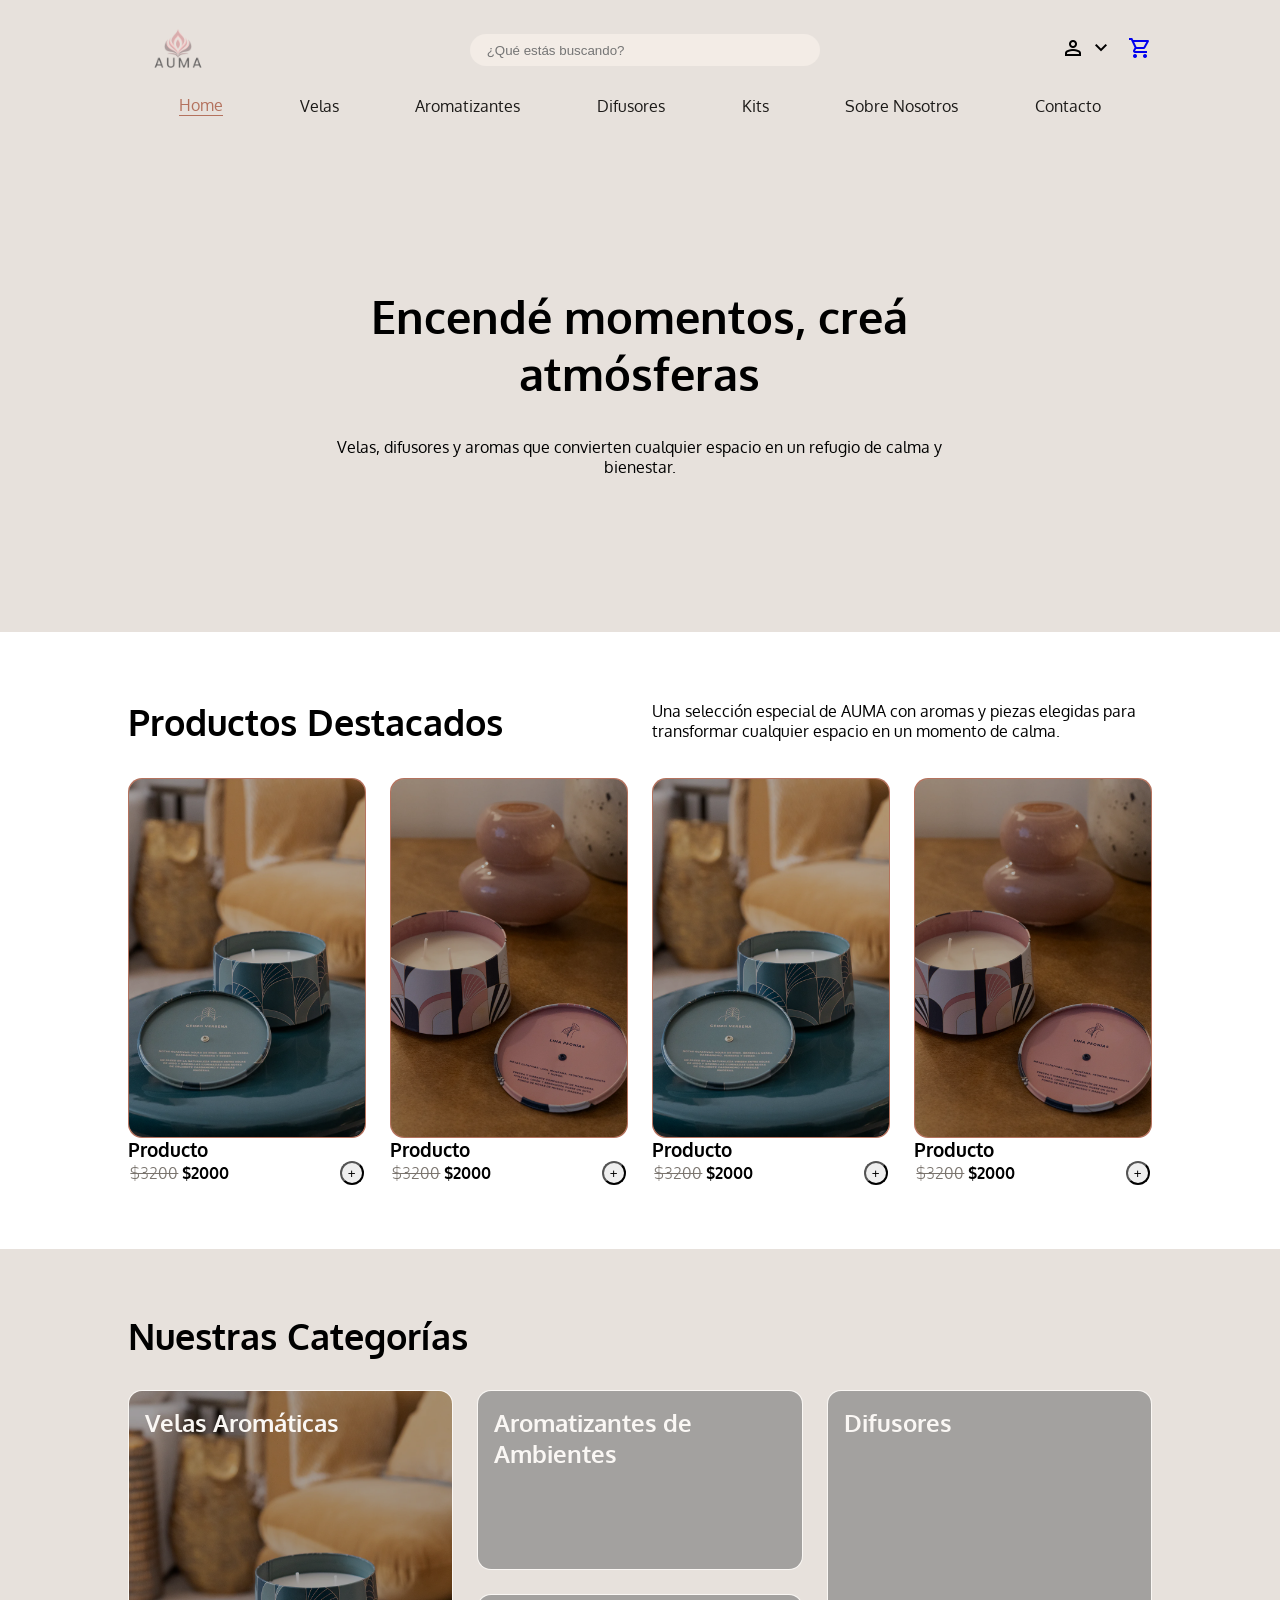
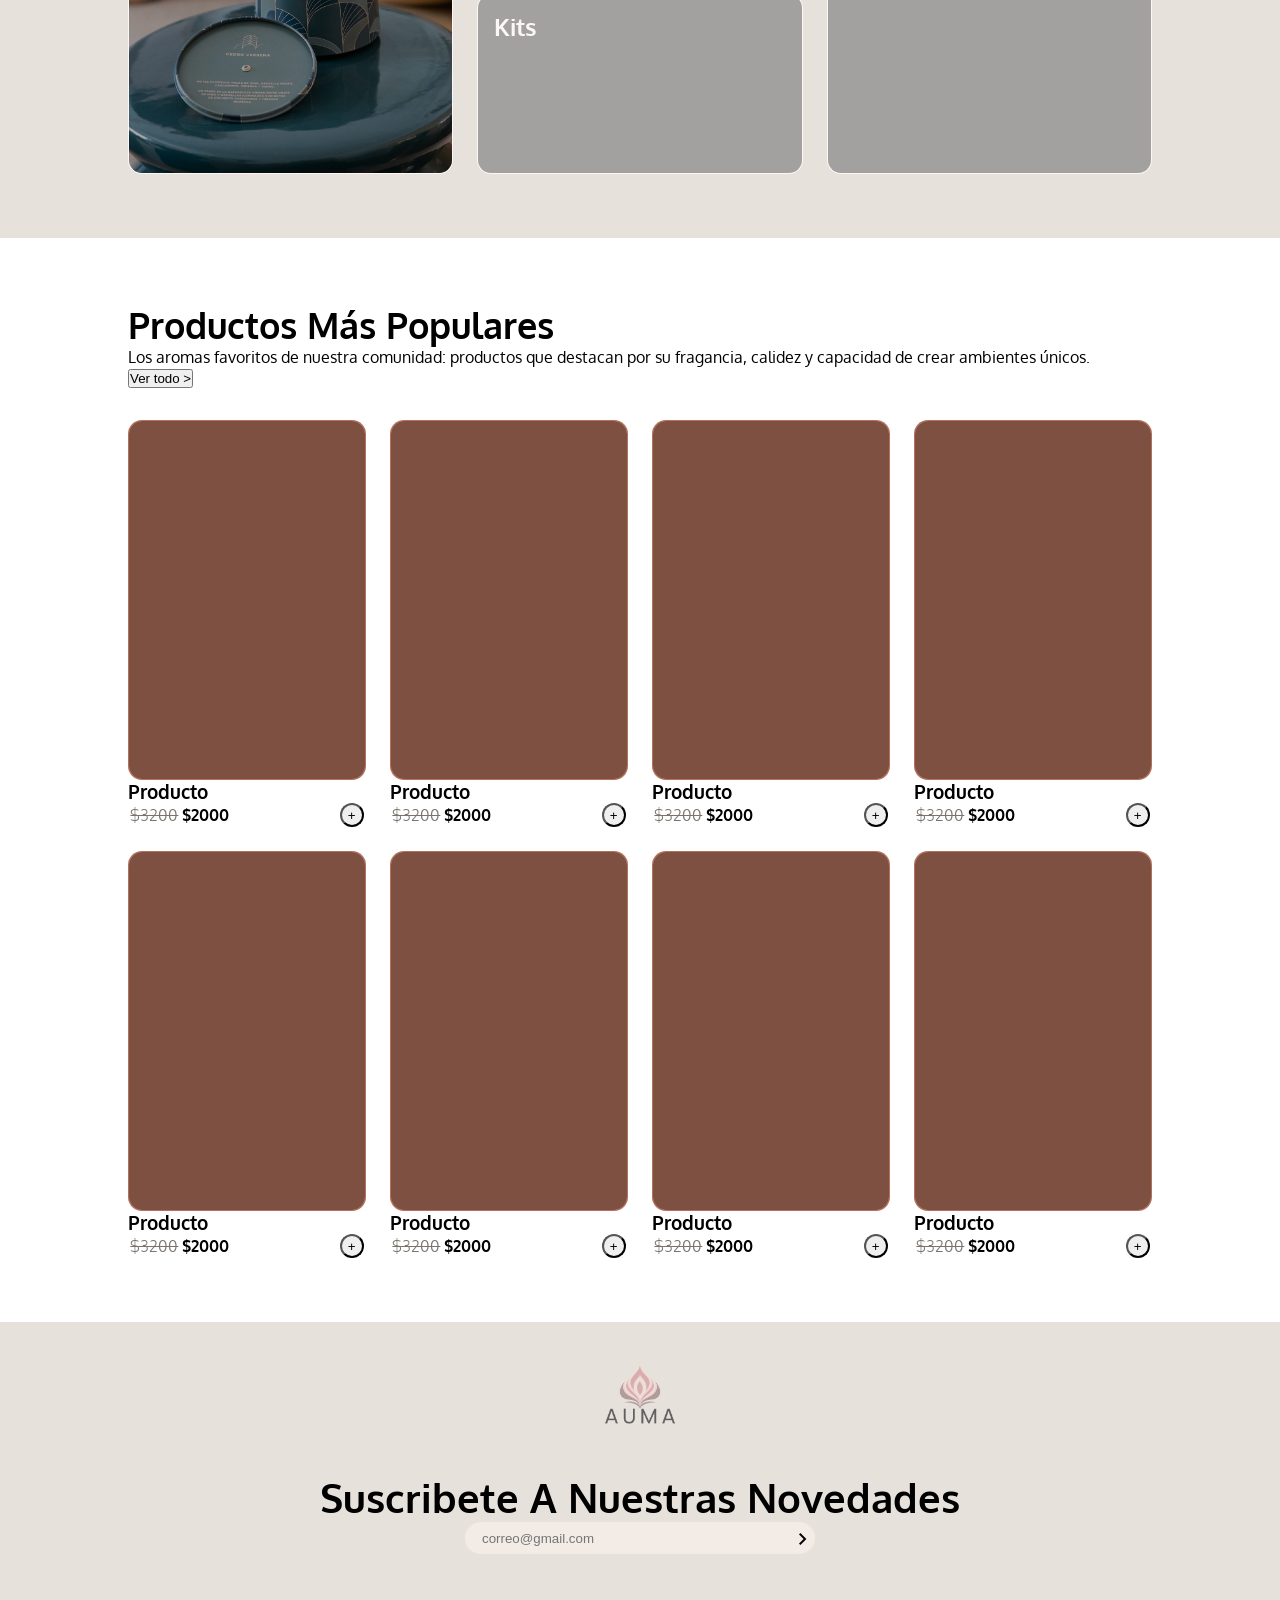
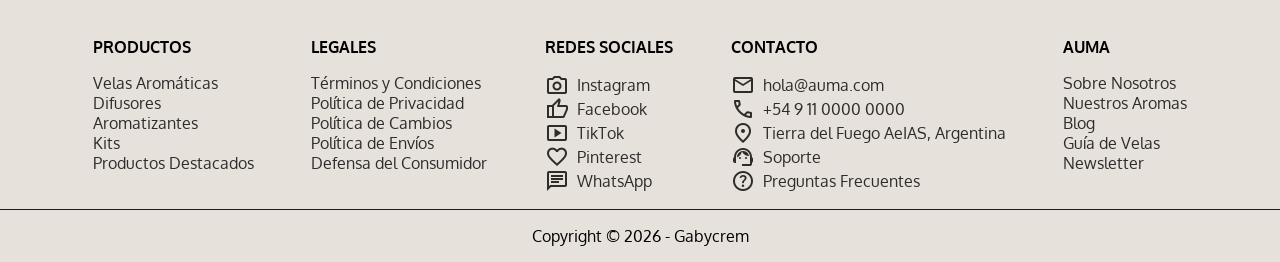
<file: index.html>
<!DOCTYPE html>
<html lang="en">

<head>
    <meta charset="UTF-8">
    <meta name="viewport" content="width=device-width, initial-scale=1.0">
    <link rel="shortcut icon" href="./design/favicon.ico" type="image/x-icon">
    <link rel="icon" href="./design/favicon.ico" type="image/x-icon">
    <link rel="stylesheet" href="./styles/style.css">
    <link rel="stylesheet"
        href="https://fonts.googleapis.com/css2?family=Material+Symbols+Outlined:opsz,wght,FILL,GRAD@20..48,100..700,0..1,-50..200" />
    <link rel="preconnect" href="https://fonts.googleapis.com">
    <link rel="preconnect" href="https://fonts.gstatic.com" crossorigin>
    <link href="https://fonts.googleapis.com/css2?family=Oxygen:wght@300;400;700&display=swap" rel="stylesheet">
    <title>AUMA - Aromas</title>
</head>

<body>
    <header class="header">
        <div class="header-sup">
            <img class="header-logo" src="./design/logoCuadr_SinFondop.png" alt="Logo">
            <input type="text" class="input-search" placeholder="¿Qué estás buscando?">
            <div class="header-icons">
                <div class="account-menu">
                    <button class="icon-button">
                        <span class="material-symbols-outlined">
                            person
                        </span>
                        <span class="material-symbols-outlined arrow">
                            expand_more
                        </span>
                    </button>

                    <div class="dropdown-menu">
                        <a href="./views/login.html">Iniciar sesión</a>
                        <a href="./views/register.html">Crear cuenta</a>
                    </div>
                </div>

                <a href="./views/productCart.html" class="icon-link">
                    <span class="material-symbols-outlined">
                        shopping_cart
                    </span>
                </a>
            </div>
        </div>
        <div class="header-inf">
            <nav class="header-nav  nav">
                <a class="active" href="#">Home</a>
                <a href="./views/products/productsVelas.html">Velas</a>
                <a href="./views/products/productsAromat.html">Aromatizantes</a>
                <a href="./views/products/productsDifusores.html">Difusores</a>
                <a href="./views/products/productsKits.html">Kits</a>
                <a href="./views/aboutUs.html">Sobre Nosotros</a>
                <a href="./views/contact.html">Contacto</a>
            </nav>
        </div>
    </header>
    <main>
        <section class="section hero">
            <div class="hero-content">
                <h1 class="title">Encendé momentos, creá atmósferas</h1>
                <p>
                    Velas, difusores y aromas que convierten cualquier espacio en un refugio de calma y bienestar.
                </p>
            </div>
        </section>
        <section class="section destac">
            <div class="destac-header">
                <h2>Productos Destacados</h2>
                <p>Una selección especial de AUMA con aromas y piezas elegidas para transformar cualquier espacio en un
                    momento de calma. </p>
            </div>

            <div class="destac-grid">
                <article class="card product-card">
                    <div class="product-img">
                        <img src="./assets/img/A93CV_AMBIENTADA.webp" alt="foto de vela">
                    </div>
                    <h3>Producto</h3>
                    <div class="producto-info">
                        <p class="price">
                            <span class="old-price">$3200</span>
                            <span class="new-price">$2000</span>
                        </p>
                        <button class="add-cart">+</button>
                    </div>
                </article>
                <article class="card product-card">
                    <div class="product-img">
                        <img src="./assets/img/A93LP_AMBIENTADA.webp" alt="foto de vela">
                    </div>
                    <h3>Producto</h3>
                    <div class="producto-info">
                        <p class="price">
                            <span class="old-price">$3200</span>
                            <span class="new-price">$2000</span>
                        </p>
                        <button class="add-cart">+</button>
                    </div>
                </article>
                <article class="card product-card">
                    <div class="product-img">
                        <img src="./assets/img/A93CV_AMBIENTADA.webp" alt="foto de vela">
                    </div>
                    <h3>Producto</h3>
                    <div class="producto-info">
                        <p class="price">
                            <span class="old-price">$3200</span>
                            <span class="new-price">$2000</span>
                        </p>
                        <button class="add-cart">+</button>
                    </div>
                </article>

                <article class="card product-card">
                    <div class="product-img">
                        <img src="./assets/img/A93LP_AMBIENTADA.webp" alt="foto de vela">
                    </div>
                    <h3>Producto</h3>
                    <div class="producto-info">
                        <p class="price">
                            <span class="old-price">$3200</span>
                            <span class="new-price">$2000</span>
                        </p>
                        <button class="add-cart">+</button>
                    </div>
                </article>
            </div>
        </section>
        <section class="section categoria">
            <h2>Nuestras Categorías</h2>
            <div class="categoria-grid">
                <article class="card categoria-card vela">
                    <span>Velas Aromáticas</span>
                    <img src="./assets/img/A93CV_AMBIENTADA.webp" alt="foto de vela">
                </article>
                <article class="card categoria-card aromat">
                    <span>Aromatizantes de Ambientes</span>
                </article>
                <article class="card categoria-card kits">
                    <span>Kits</span>
                </article>
                <article class="card categoria-card difusor">
                    <span>Difusores</span>
                </article>
            </div>
        </section>
        <section class="section populares">
            <div class="populares-header">
                <div>
                    <h2>Productos Más Populares</h2>
                    <p>
                        Los aromas favoritos de nuestra comunidad: productos que destacan por su fragancia, calidez y
                        capacidad de crear ambientes únicos.
                    </p>
                </div>
                <button class="btn-ver-todo">
                    Ver todo >
                </button>
            </div>
            <div class="populares-grid">
                <article class="card product-card">
                    <div class="product-img">

                    </div>
                    <h3>Producto</h3>
                    <div class="producto-info">
                        <p class="price">
                            <span class="old-price">$3200</span>
                            <span class="new-price">$2000</span>
                        </p>
                        <button class="add-cart">+</button>
                    </div>
                </article>
                <article class="card product-card">
                    <div class="product-img">

                    </div>
                    <h3>Producto</h3>
                    <div class="producto-info">
                        <p class="price">
                            <span class="old-price">$3200</span>
                            <span class="new-price">$2000</span>
                        </p>
                        <button class="add-cart">+</button>
                    </div>
                </article>
                <article class="card product-card">
                    <div class="product-img">

                    </div>
                    <h3>Producto</h3>
                    <div class="producto-info">
                        <p class="price">
                            <span class="old-price">$3200</span>
                            <span class="new-price">$2000</span>
                        </p>
                        <button class="add-cart">+</button>
                    </div>
                </article>
                <article class="card product-card">
                    <div class="product-img">

                    </div>
                    <h3>Producto</h3>
                    <div class="producto-info">
                        <p class="price">
                            <span class="old-price">$3200</span>
                            <span class="new-price">$2000</span>
                        </p>
                        <button class="add-cart">+</button>
                    </div>
                </article>

                <article class="card product-card">
                    <div class="product-img">

                    </div>
                    <h3>Producto</h3>
                    <div class="producto-info">
                        <p class="price">
                            <span class="old-price">$3200</span>
                            <span class="new-price">$2000</span>
                        </p>
                        <button class="add-cart">+</button>
                    </div>
                </article>
                <article class="card product-card">
                    <div class="product-img">

                    </div>
                    <h3>Producto</h3>
                    <div class="producto-info">
                        <p class="price">
                            <span class="old-price">$3200</span>
                            <span class="new-price">$2000</span>
                        </p>
                        <button class="add-cart">+</button>
                    </div>
                </article>
                <article class="card product-card">
                    <div class="product-img">

                    </div>
                    <h3>Producto</h3>
                    <div class="producto-info">
                        <p class="price">
                            <span class="old-price">$3200</span>
                            <span class="new-price">$2000</span>
                        </p>
                        <button class="add-cart">+</button>
                    </div>
                </article>
                <article class="card product-card">
                    <div class="product-img">

                    </div>
                    <h3>Producto</h3>
                    <div class="producto-info">
                        <p class="price">
                            <span class="old-price">$3200</span>
                            <span class="new-price">$2000</span>
                        </p>
                        <button class="add-cart">+</button>
                    </div>
                </article>
            </div>
        </section>

    </main>

    <footer class="footer">
        <img class="footer-logo" src="./design/logoCuadr_SinFondop.png" alt="Logo">
        <h2>Suscribete A Nuestras Novedades</h2>
        <div class="suscripcion-container">
            <input type="text" class="input-suscripcion" placeholder="correo@gmail.com">
            <button class="btn-enviar">
                <span class="material-symbols-outlined">chevron_right</span>
            </button>
        </div>
        <div class="footer-sup">
            <nav class="col">
                <h3>PRODUCTOS</h3>
                <a href="#">Velas Aromáticas</a>
                <a href="#">Difusores</a>
                <a href="#">Aromatizantes</a>
                <a href="#">Kits</a>
                <a href="#">Productos Destacados</a>
            </nav>
            <nav class="col">
                <h3>LEGALES</h3>
                <a href="#">Términos y Condiciones</a>
                <a href="#">Política de Privacidad</a>
                <a href="#">Política de Cambios</a>
                <a href="#">Política de Envíos</a>
                <a href="#">Defensa del Consumidor</a>
            </nav>
            <nav class="col">
                <h3>REDES SOCIALES</h3>
                <a href="#"><span class="material-symbols-outlined">photo_camera</span>Instagram</a>
                <a href="#"><span class="material-symbols-outlined">thumb_up</span>Facebook</a>
                <a href="#"><span class="material-symbols-outlined">smart_display</span>TikTok</a>
                <a href="#"><span class="material-symbols-outlined">favorite</span>Pinterest</a>
                <a href="#"><span class="material-symbols-outlined">chat</span>WhatsApp</a>
            </nav>
            <nav class="col">
                <h3>CONTACTO</h3>
                <a href="mailto:hola@auma.com"><span class="material-symbols-outlined">mail</span>hola@auma.com</a>
                <a href="#"><span class="material-symbols-outlined">call</span>
                    +54 9 11 0000 0000</a>
                <a href="#"><span class="material-symbols-outlined">location_on</span>
                    Tierra del Fuego AeIAS, Argentina</a>
                <a href="#"><span class="material-symbols-outlined">support_agent</span>Soporte</a>
                <a href="#"><span class="material-symbols-outlined">help</span>
                    Preguntas Frecuentes</a>
            </nav>

            <nav class="col">
                <h3>AUMA</h3>
                <a href="#">Sobre Nosotros</a>
                <a href="#">Nuestros Aromas</a>
                <a href="#">Blog</a>
                <a href="#">Guía de Velas</a>
                <a href="#">Newsletter</a>
            </nav>
        </div>
        <p>Copyright © 2026 - Gabycrem</p>
    </footer>
</body>

</html>
</file>
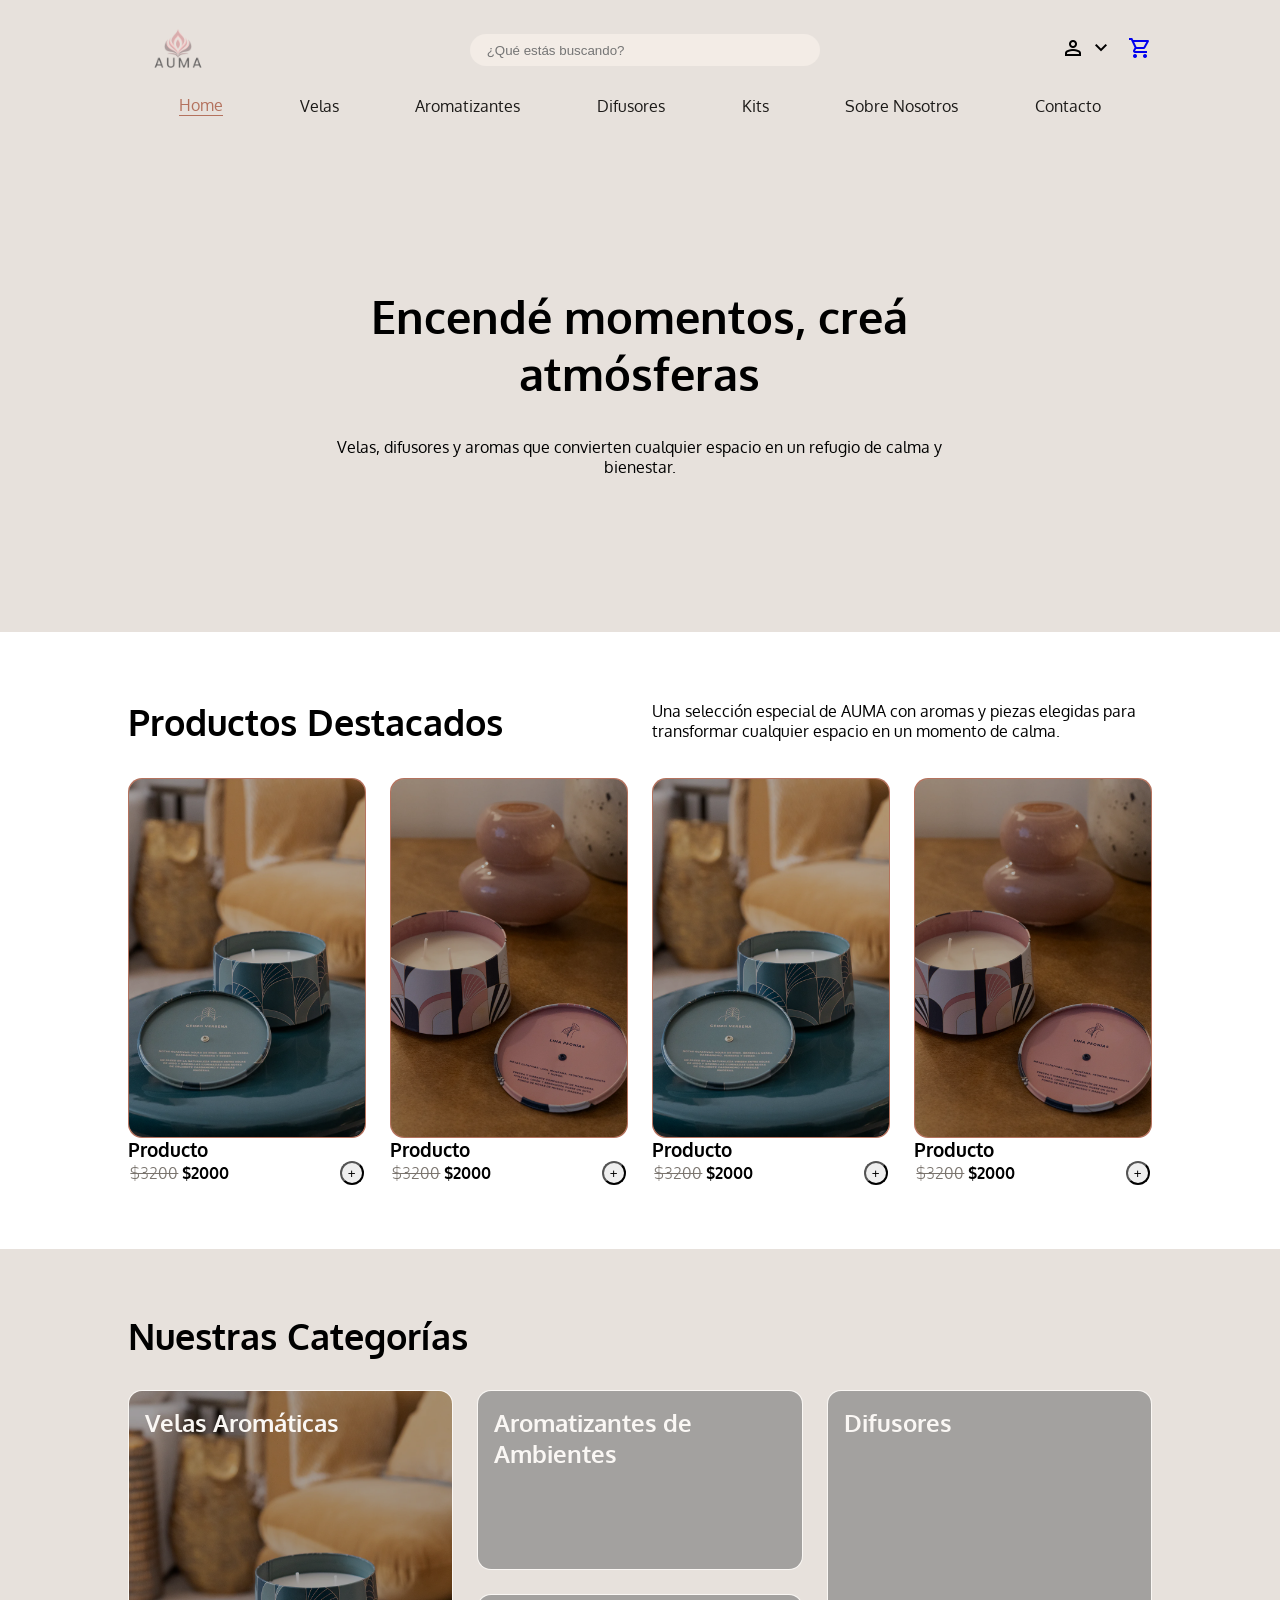
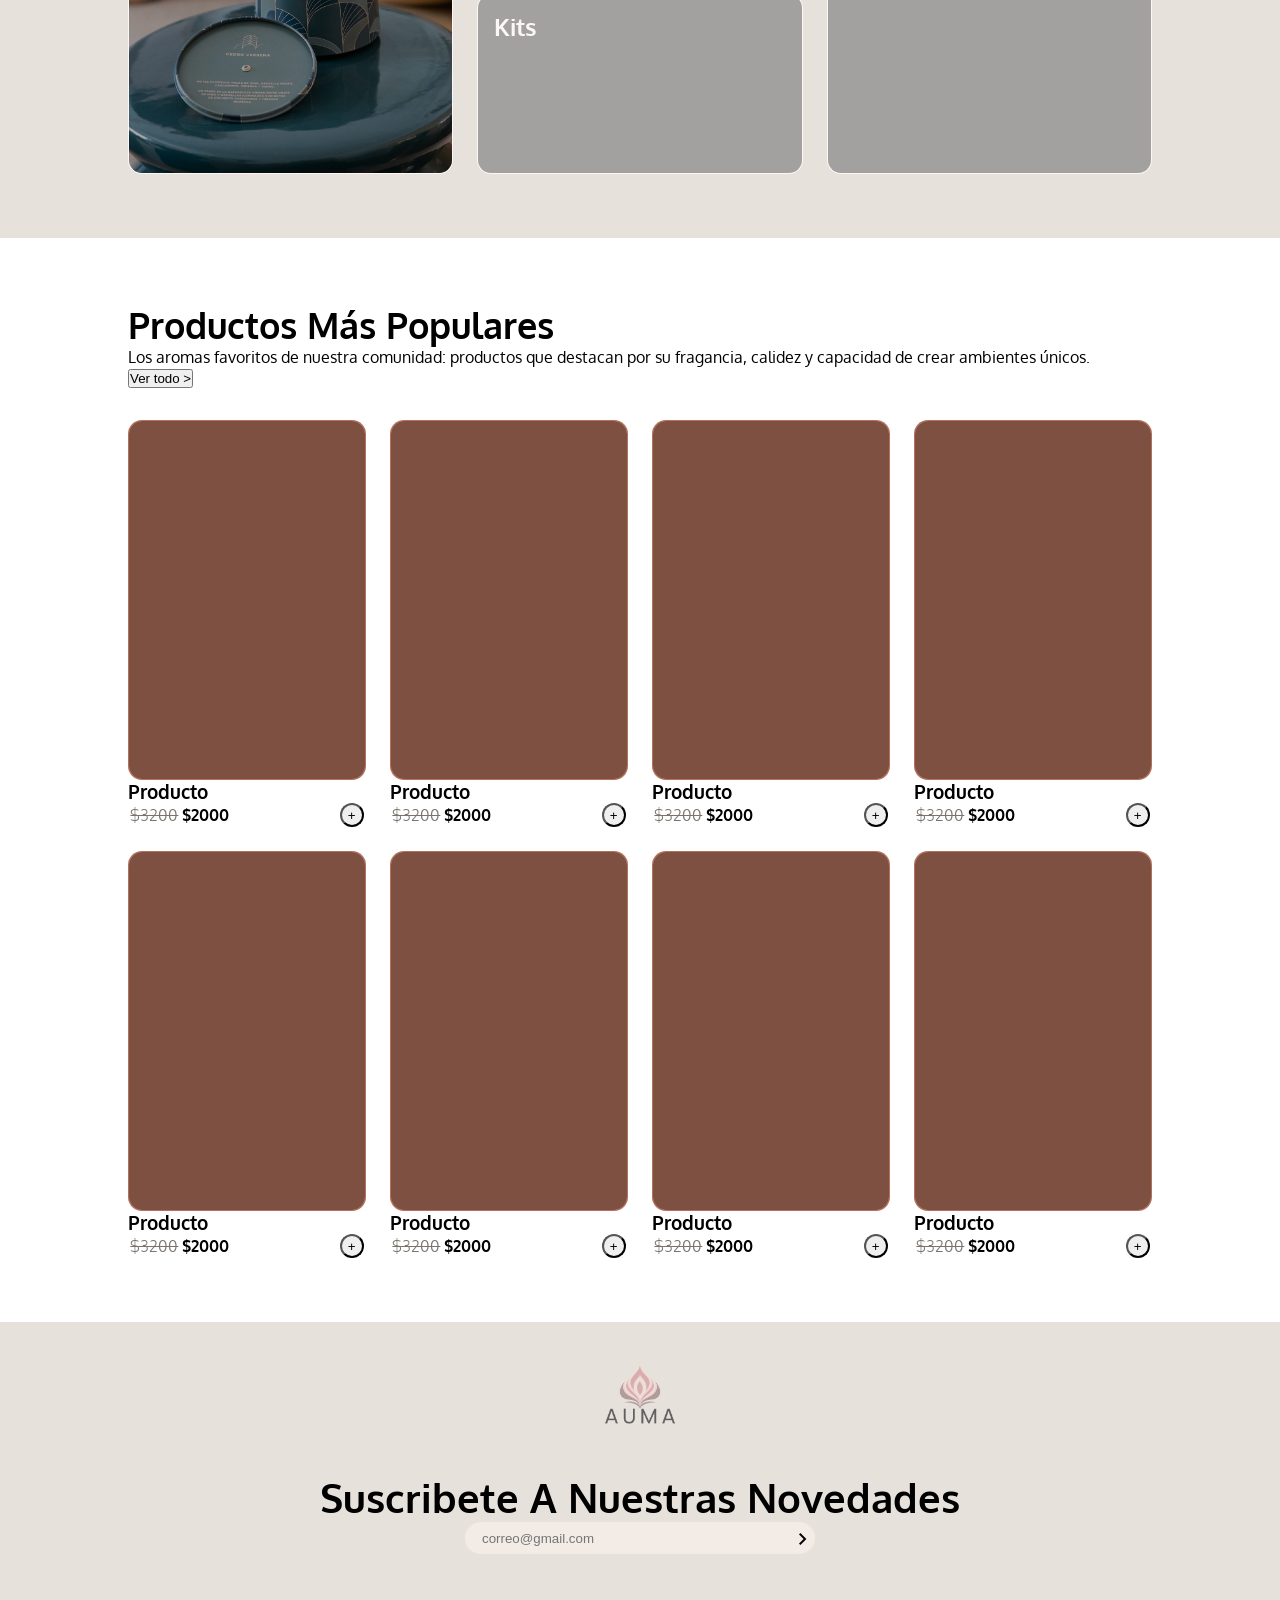
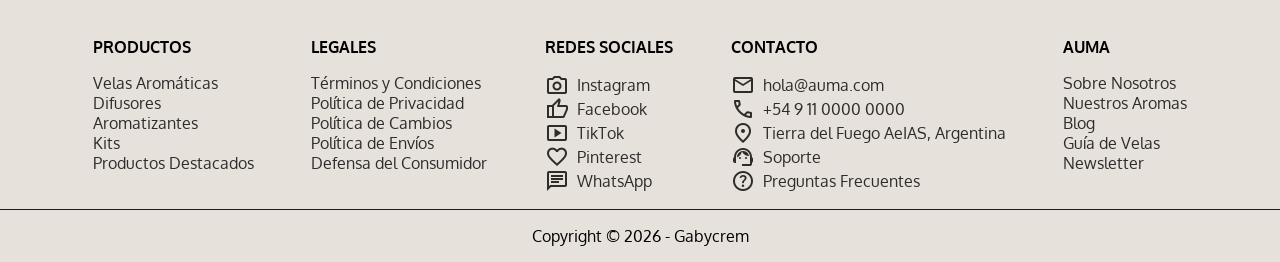
<file: views/index.html>
<!DOCTYPE html>
<html lang="en">

<head>
    <meta charset="UTF-8">
    <meta name="viewport" content="width=device-width, initial-scale=1.0">
    <link rel="shortcut icon" href="../design/favicon.ico" type="image/x-icon">
    <link rel="icon" href="../design/favicon.ico" type="image/x-icon">
    <link rel="stylesheet" href="../styles/style.css">
    <link rel="stylesheet"
        href="https://fonts.googleapis.com/css2?family=Material+Symbols+Outlined:opsz,wght,FILL,GRAD@20..48,100..700,0..1,-50..200" />
    <link rel="preconnect" href="https://fonts.googleapis.com">
    <link rel="preconnect" href="https://fonts.gstatic.com" crossorigin>
    <link href="https://fonts.googleapis.com/css2?family=Oxygen:wght@300;400;700&display=swap" rel="stylesheet">
    <title>AUMA - Aromas</title>
</head>

<body>
    <header class="header">
        <div class="header-sup">
            <img class="header-logo" src="../design/logoCuadr_SinFondop.png" alt="Logo">
            <input type="text" class="input-search" placeholder="¿Qué estás buscando?">
            <div class="header-icons">
                <div class="account-menu">
                    <button class="icon-button">
                        <span class="material-symbols-outlined">
                            person
                        </span>
                        <span class="material-symbols-outlined arrow">
                            expand_more
                        </span>
                    </button>

                    <div class="dropdown-menu">
                        <a href="/views/login.html">Iniciar sesión</a>
                        <a href="/views/register.html">Crear cuenta</a>
                    </div>
                </div>

                <a href="/views/productCart.html" class="icon-link">
                    <span class="material-symbols-outlined">
                        shopping_cart
                    </span>
                </a>
            </div>
        </div>
        <div class="header-inf">
            <nav class="header-nav  nav">
                <a class="active" href="#">Home</a>
                <a href="./products/productsVelas.html">Velas</a>
                <a href="./products/productsAromat.html">Aromatizantes</a>
                <a href="./products/productsDifusores.html">Difusores</a>
                <a href="./products/productsKits.html">Kits</a>
                <a href="./aboutUs.html">Sobre Nosotros</a>
                <a href="./contact.html">Contacto</a>
            </nav>
        </div>
    </header>
    <main>
        <section class="section hero">
            <div class="hero-content">
                <h1 class="title">Encendé momentos, creá atmósferas</h1>
                <p>
                    Velas, difusores y aromas que convierten cualquier espacio en un refugio de calma y bienestar.
                </p>
            </div>
        </section>
        <section class="section destac">
            <div class="destac-header">
                <h2>Productos Destacados</h2>
                <p>Una selección especial de AUMA con aromas y piezas elegidas para transformar cualquier espacio en un
                    momento de calma. </p>
            </div>

            <div class="destac-grid">
                <article class="card product-card">
                    <div class="product-img">
                        <img src="../assets/img/A93CV_AMBIENTADA.webp" alt="foto de vela">
                    </div>
                    <h3>Producto</h3>
                    <div class="producto-info">
                        <p class="price">
                            <span class="old-price">$3200</span>
                            <span class="new-price">$2000</span>
                        </p>
                        <button class="add-cart">+</button>
                    </div>
                </article>
                <article class="card product-card">
                    <div class="product-img">
                        <img src="../assets/img/A93LP_AMBIENTADA.webp" alt="foto de vela">
                    </div>
                    <h3>Producto</h3>
                    <div class="producto-info">
                        <p class="price">
                            <span class="old-price">$3200</span>
                            <span class="new-price">$2000</span>
                        </p>
                        <button class="add-cart">+</button>
                    </div>
                </article>
                <article class="card product-card">
                    <div class="product-img">
                        <img src="../assets/img/A93CV_AMBIENTADA.webp" alt="foto de vela">
                    </div>
                    <h3>Producto</h3>
                    <div class="producto-info">
                        <p class="price">
                            <span class="old-price">$3200</span>
                            <span class="new-price">$2000</span>
                        </p>
                        <button class="add-cart">+</button>
                    </div>
                </article>

                <article class="card product-card">
                    <div class="product-img">
                        <img src="../assets/img/A93LP_AMBIENTADA.webp" alt="foto de vela">
                    </div>
                    <h3>Producto</h3>
                    <div class="producto-info">
                        <p class="price">
                            <span class="old-price">$3200</span>
                            <span class="new-price">$2000</span>
                        </p>
                        <button class="add-cart">+</button>
                    </div>
                </article>
            </div>
        </section>
        <section class="section categoria">
            <h2>Nuestras Categorías</h2>
            <div class="categoria-grid">
                <article class="card categoria-card vela">
                    <span>Velas Aromáticas</span>
                    <img src="../assets/img/A93CV_AMBIENTADA.webp" alt="foto de vela">
                </article>
                <article class="card categoria-card aromat">
                    <span>Aromatizantes de Ambientes</span>
                </article>
                <article class="card categoria-card kits">
                    <span>Kits</span>
                </article>
                <article class="card categoria-card difusor">
                    <span>Difusores</span>
                </article>
            </div>
        </section>
        <section class="section populares">
            <div class="populares-header">
                <div>
                    <h2>Productos Más Populares</h2>
                    <p>
                        Los aromas favoritos de nuestra comunidad: productos que destacan por su fragancia, calidez y
                        capacidad de crear ambientes únicos.
                    </p>
                </div>
                <button class="btn-ver-todo">
                    Ver todo >
                </button>
            </div>
            <div class="populares-grid">
                <article class="card product-card">
                    <div class="product-img">

                    </div>
                    <h3>Producto</h3>
                    <div class="producto-info">
                        <p class="price">
                            <span class="old-price">$3200</span>
                            <span class="new-price">$2000</span>
                        </p>
                        <button class="add-cart">+</button>
                    </div>
                </article>
                <article class="card product-card">
                    <div class="product-img">

                    </div>
                    <h3>Producto</h3>
                    <div class="producto-info">
                        <p class="price">
                            <span class="old-price">$3200</span>
                            <span class="new-price">$2000</span>
                        </p>
                        <button class="add-cart">+</button>
                    </div>
                </article>
                <article class="card product-card">
                    <div class="product-img">

                    </div>
                    <h3>Producto</h3>
                    <div class="producto-info">
                        <p class="price">
                            <span class="old-price">$3200</span>
                            <span class="new-price">$2000</span>
                        </p>
                        <button class="add-cart">+</button>
                    </div>
                </article>
                <article class="card product-card">
                    <div class="product-img">

                    </div>
                    <h3>Producto</h3>
                    <div class="producto-info">
                        <p class="price">
                            <span class="old-price">$3200</span>
                            <span class="new-price">$2000</span>
                        </p>
                        <button class="add-cart">+</button>
                    </div>
                </article>

                <article class="card product-card">
                    <div class="product-img">

                    </div>
                    <h3>Producto</h3>
                    <div class="producto-info">
                        <p class="price">
                            <span class="old-price">$3200</span>
                            <span class="new-price">$2000</span>
                        </p>
                        <button class="add-cart">+</button>
                    </div>
                </article>
                <article class="card product-card">
                    <div class="product-img">

                    </div>
                    <h3>Producto</h3>
                    <div class="producto-info">
                        <p class="price">
                            <span class="old-price">$3200</span>
                            <span class="new-price">$2000</span>
                        </p>
                        <button class="add-cart">+</button>
                    </div>
                </article>
                <article class="card product-card">
                    <div class="product-img">

                    </div>
                    <h3>Producto</h3>
                    <div class="producto-info">
                        <p class="price">
                            <span class="old-price">$3200</span>
                            <span class="new-price">$2000</span>
                        </p>
                        <button class="add-cart">+</button>
                    </div>
                </article>
                <article class="card product-card">
                    <div class="product-img">

                    </div>
                    <h3>Producto</h3>
                    <div class="producto-info">
                        <p class="price">
                            <span class="old-price">$3200</span>
                            <span class="new-price">$2000</span>
                        </p>
                        <button class="add-cart">+</button>
                    </div>
                </article>
            </div>
        </section>

    </main>

    <footer class="footer">
        <img class="footer-logo" src="../design/logoCuadr_SinFondop.png" alt="Logo">
        <h2>Suscribete A Nuestras Novedades</h2>
        <div class="suscripcion-container">
            <input type="text" class="input-suscripcion" placeholder="correo@gmail.com">
            <button class="btn-enviar">
                <span class="material-symbols-outlined">chevron_right</span>
            </button>
        </div>
        <div class="footer-sup">
            <nav class="col">
                <h3>PRODUCTOS</h3>
                <a href="#">Velas Aromáticas</a>
                <a href="#">Difusores</a>
                <a href="#">Aromatizantes</a>
                <a href="#">Kits</a>
                <a href="#">Productos Destacados</a>
            </nav>
            <nav class="col">
                <h3>LEGALES</h3>
                <a href="#">Términos y Condiciones</a>
                <a href="#">Política de Privacidad</a>
                <a href="#">Política de Cambios</a>
                <a href="#">Política de Envíos</a>
                <a href="#">Defensa del Consumidor</a>
            </nav>
            <nav class="col">
                <h3>REDES SOCIALES</h3>
                <a href="#"><span class="material-symbols-outlined">photo_camera</span>Instagram</a>
                <a href="#"><span class="material-symbols-outlined">thumb_up</span>Facebook</a>
                <a href="#"><span class="material-symbols-outlined">smart_display</span>TikTok</a>
                <a href="#"><span class="material-symbols-outlined">favorite</span>Pinterest</a>
                <a href="#"><span class="material-symbols-outlined">chat</span>WhatsApp</a>
            </nav>
            <nav class="col">
                <h3>CONTACTO</h3>
                <a href="mailto:hola@auma.com"><span class="material-symbols-outlined">mail</span>hola@auma.com</a>
                <a href="#"><span class="material-symbols-outlined">call</span>
                    +54 9 11 0000 0000</a>
                <a href="#"><span class="material-symbols-outlined">location_on</span>
                    Tierra del Fuego AeIAS, Argentina</a>
                <a href="#"><span class="material-symbols-outlined">support_agent</span>Soporte</a>
                <a href="#"><span class="material-symbols-outlined">help</span>
                    Preguntas Frecuentes</a>
            </nav>

            <nav class="col">
                <h3>AUMA</h3>
                <a href="#">Sobre Nosotros</a>
                <a href="#">Nuestros Aromas</a>
                <a href="#">Blog</a>
                <a href="#">Guía de Velas</a>
                <a href="#">Newsletter</a>
            </nav>
        </div>
        <p>Copyright © 2026 - Gabycrem</p>
    </footer>
</body>

</html>
</file>
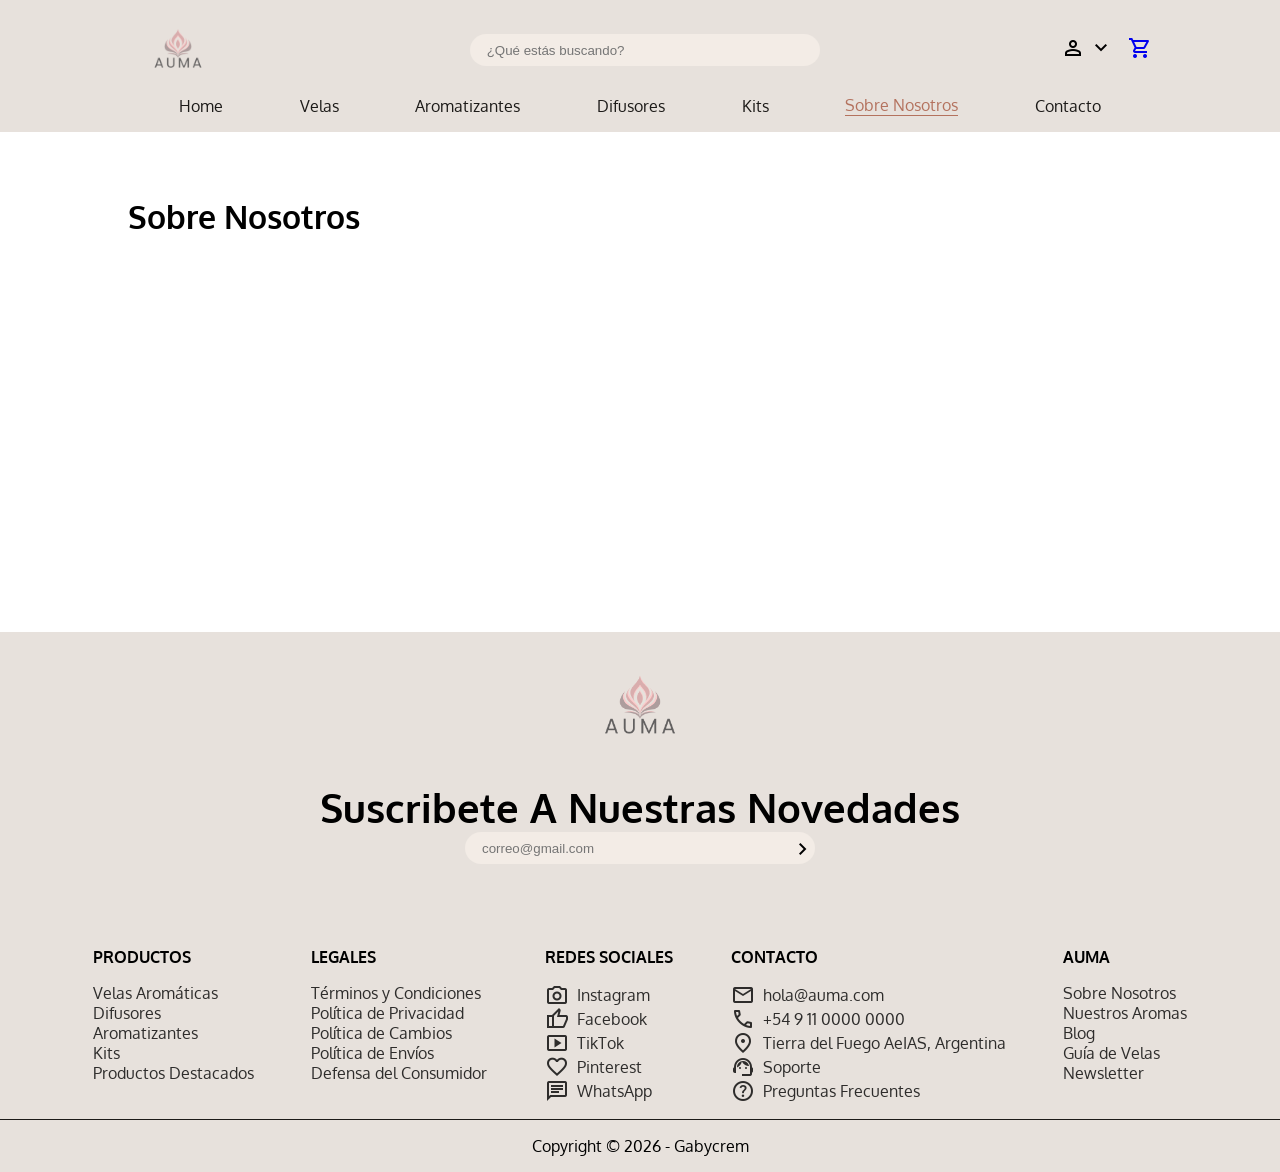
<file: views/aboutUs.html>
<!DOCTYPE html>
<html lang="en">

<head>
    <meta charset="UTF-8">
    <meta name="viewport" content="width=device-width, initial-scale=1.0">
    <link rel="shortcut icon" href="../design/favicon.ico" type="image/x-icon">
    <link rel="icon" href="../design/favicon.ico" type="image/x-icon">
    <link rel="stylesheet" href="../styles/style.css">
    <link rel="stylesheet"
        href="https://fonts.googleapis.com/css2?family=Material+Symbols+Outlined:opsz,wght,FILL,GRAD@20..48,100..700,0..1,-50..200" />
    <link rel="preconnect" href="https://fonts.googleapis.com">
    <link rel="preconnect" href="https://fonts.gstatic.com" crossorigin>
    <link href="https://fonts.googleapis.com/css2?family=Oxygen:wght@300;400;700&display=swap" rel="stylesheet">
    <title>AUMA - Aromas</title>
</head>

<body>
    <header class="header">
        <div class="header-sup">
            <img class="header-logo" src="../design/logoCuadr_SinFondop.png" alt="Logo">
            <input type="text" class="input-search" placeholder="¿Qué estás buscando?">
            <div class="header-icons">
                <div class="account-menu">
                    <button class="icon-button">
                        <span class="material-symbols-outlined">
                            person
                        </span>
                        <span class="material-symbols-outlined arrow">
                            expand_more
                        </span>
                    </button>

                    <div class="dropdown-menu">
                        <a href="./login.html">Iniciar sesión</a>
                        <a href="./register.html">Crear cuenta</a>
                    </div>
                </div>

                <a href="./productCart.html" class="icon-link">
                    <span class="material-symbols-outlined">
                        shopping_cart
                    </span>
                </a>
            </div>
        </div>
        <div class="header-inf">
            <nav class="header-nav  nav">
                <a href="../index.html">Home</a>
                <a href="./products/productsVelas.html">Velas</a>
                <a href="./products/productsAromat.html">Aromatizantes</a>
                <a href="./products/productsDifusores.html">Difusores</a>
                <a href="./products/productsKits.html">Kits</a>
                <a class="active" href="#">Sobre Nosotros</a>
                <a href="./contact.html">Contacto</a>
            </nav>
        </div>
    </header>
    <main>
        <div class="section">
            <h1>Sobre Nosotros</h1>
        </div>
        

    </main>

    <footer class="footer">
        <img class="footer-logo" src="../design/logoCuadr_SinFondop.png" alt="Logo">
        <h2>Suscribete A Nuestras Novedades</h2>
        <div class="suscripcion-container">
            <input type="text" class="input-suscripcion" placeholder="correo@gmail.com">
            <button class="btn-enviar">
                <span class="material-symbols-outlined">chevron_right</span>
            </button>
        </div>
        <div class="footer-sup">
            <nav class="col">
                <h3>PRODUCTOS</h3>
                <a href="#">Velas Aromáticas</a>
                <a href="#">Difusores</a>
                <a href="#">Aromatizantes</a>
                <a href="#">Kits</a>
                <a href="#">Productos Destacados</a>
            </nav>
            <nav class="col">
                <h3>LEGALES</h3>
                <a href="#">Términos y Condiciones</a>
                <a href="#">Política de Privacidad</a>
                <a href="#">Política de Cambios</a>
                <a href="#">Política de Envíos</a>
                <a href="#">Defensa del Consumidor</a>
            </nav>
            <nav class="col">
                <h3>REDES SOCIALES</h3>
                <a href="#"><span class="material-symbols-outlined">photo_camera</span>Instagram</a>
                <a href="#"><span class="material-symbols-outlined">thumb_up</span>Facebook</a>
                <a href="#"><span class="material-symbols-outlined">smart_display</span>TikTok</a>
                <a href="#"><span class="material-symbols-outlined">favorite</span>Pinterest</a>
                <a href="#"><span class="material-symbols-outlined">chat</span>WhatsApp</a>
            </nav>
            <nav class="col">
                <h3>CONTACTO</h3>
                <a href="mailto:hola@auma.com"><span class="material-symbols-outlined">mail</span>hola@auma.com</a>
                <a href="#"><span class="material-symbols-outlined">call</span>
                    +54 9 11 0000 0000</a>
                <a href="#"><span class="material-symbols-outlined">location_on</span>
            Tierra del Fuego AeIAS, Argentina</a>
                <a href="#"><span class="material-symbols-outlined">support_agent</span>Soporte</a>
                <a href="#"><span class="material-symbols-outlined">help</span>
            Preguntas Frecuentes</a>
            </nav>

            <nav class="col">
                <h3>AUMA</h3>
                <a href="#">Sobre Nosotros</a>
                <a href="#">Nuestros Aromas</a>
                <a href="#">Blog</a>
                <a href="#">Guía de Velas</a>
                <a href="#">Newsletter</a>
            </nav>
        </div>
        <p>Copyright © 2026 - Gabycrem</p>
    </footer>
</body>

</html>
</file>
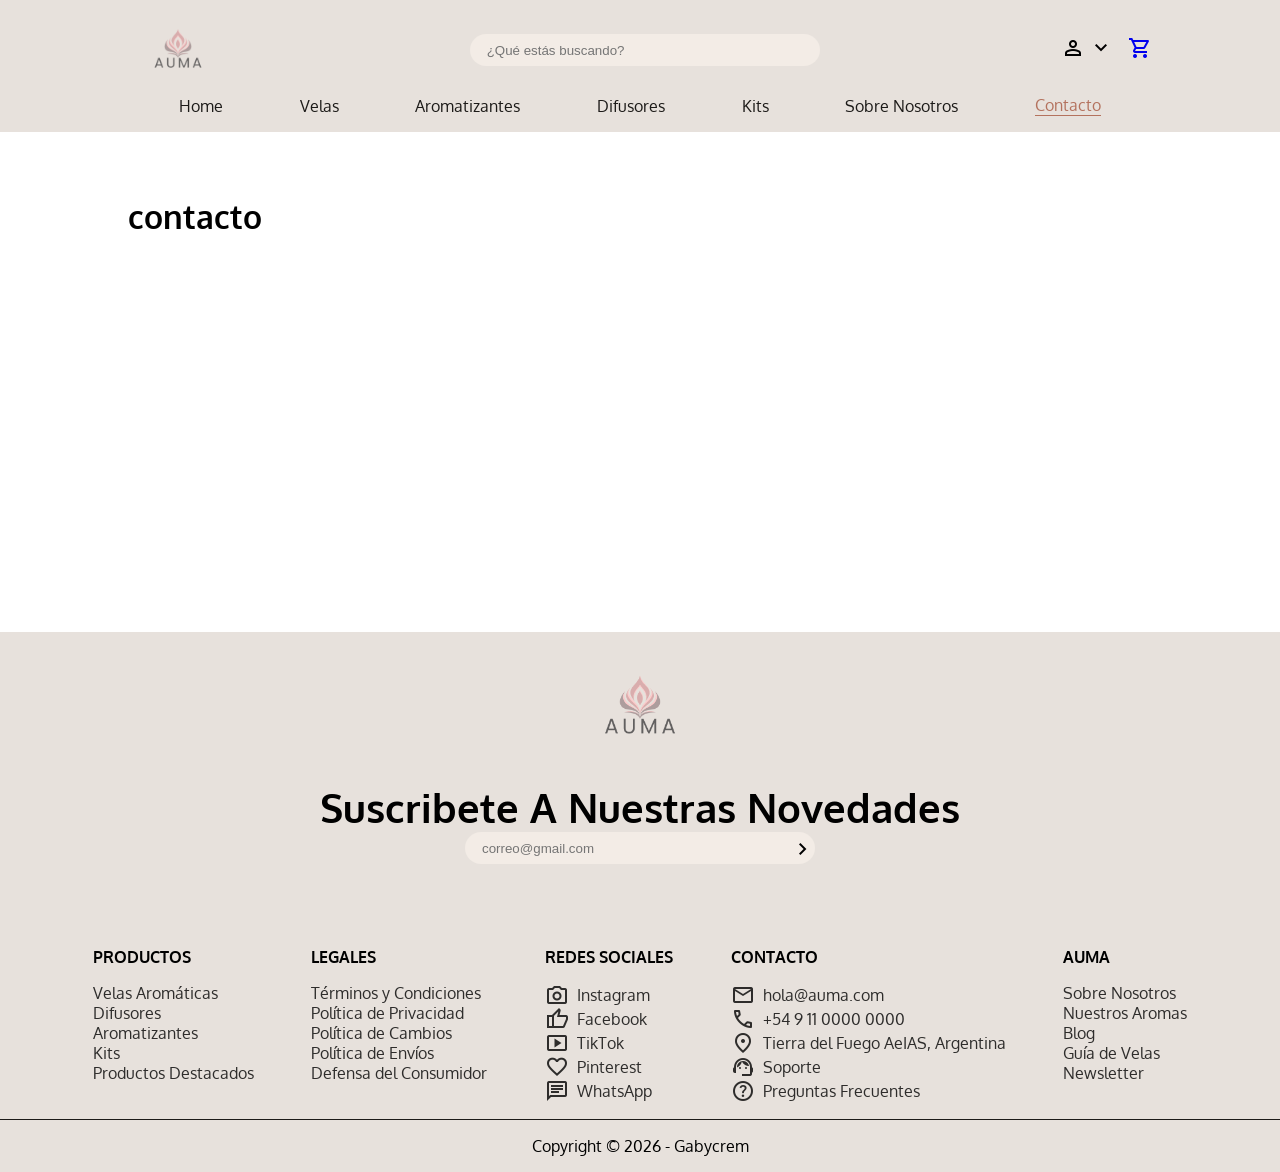
<file: views/contact.html>
<!DOCTYPE html>
<html lang="en">

<head>
    <meta charset="UTF-8">
    <meta name="viewport" content="width=device-width, initial-scale=1.0">
    <link rel="shortcut icon" href="../design/favicon.ico" type="image/x-icon">
    <link rel="icon" href="../design/favicon.ico" type="image/x-icon">
    <link rel="stylesheet" href="../styles/style.css">
    <link rel="stylesheet"
        href="https://fonts.googleapis.com/css2?family=Material+Symbols+Outlined:opsz,wght,FILL,GRAD@20..48,100..700,0..1,-50..200" />
    <link rel="preconnect" href="https://fonts.googleapis.com">
    <link rel="preconnect" href="https://fonts.gstatic.com" crossorigin>
    <link href="https://fonts.googleapis.com/css2?family=Oxygen:wght@300;400;700&display=swap" rel="stylesheet">
    <title>AUMA - Aromas</title>
</head>

<body>
    <header class="header">
        <div class="header-sup">
            <img class="header-logo" src="../design/logoCuadr_SinFondop.png" alt="Logo">
            <input type="text" class="input-search" placeholder="¿Qué estás buscando?">
            <div class="header-icons">
                <div class="account-menu">
                    <button class="icon-button">
                        <span class="material-symbols-outlined">
                            person
                        </span>
                        <span class="material-symbols-outlined arrow">
                            expand_more
                        </span>
                    </button>

                    <div class="dropdown-menu">
                        <a href="./login.html">Iniciar sesión</a>
                        <a href="./register.html">Crear cuenta</a>
                    </div>
                </div>

                <a href="./productCart.html" class="icon-link">
                    <span class="material-symbols-outlined">
                        shopping_cart
                    </span>
                </a>
            </div>
        </div>
        <div class="header-inf">
            <nav class="header-nav  nav">
                <a href="../index.html">Home</a>
                <a href="./products/productsVelas.html">Velas</a>
                <a href="./products/productsAromat.html">Aromatizantes</a>
                <a href="./products/productsDifusores.html">Difusores</a>
                <a href="./products/productsKits.html">Kits</a>
                <a href="./aboutUs.html">Sobre Nosotros</a>
                <a class="active" href="#">Contacto</a>
            </nav>
        </div>
    </header>
    <main>
        <div class="section">
            <h1>contacto</h1>
        </div>
    </main>

    <footer class="footer">
        <img class="footer-logo" src="../design/logoCuadr_SinFondop.png" alt="Logo">
        <h2>Suscribete A Nuestras Novedades</h2>
        <div class="suscripcion-container">
            <input type="text" class="input-suscripcion" placeholder="correo@gmail.com">
            <button class="btn-enviar">
                <span class="material-symbols-outlined">chevron_right</span>
            </button>
        </div>
        <div class="footer-sup">
            <nav class="col">
                <h3>PRODUCTOS</h3>
                <a href="#">Velas Aromáticas</a>
                <a href="#">Difusores</a>
                <a href="#">Aromatizantes</a>
                <a href="#">Kits</a>
                <a href="#">Productos Destacados</a>
            </nav>
            <nav class="col">
                <h3>LEGALES</h3>
                <a href="#">Términos y Condiciones</a>
                <a href="#">Política de Privacidad</a>
                <a href="#">Política de Cambios</a>
                <a href="#">Política de Envíos</a>
                <a href="#">Defensa del Consumidor</a>
            </nav>
            <nav class="col">
                <h3>REDES SOCIALES</h3>
                <a href="#"><span class="material-symbols-outlined">photo_camera</span>Instagram</a>
                <a href="#"><span class="material-symbols-outlined">thumb_up</span>Facebook</a>
                <a href="#"><span class="material-symbols-outlined">smart_display</span>TikTok</a>
                <a href="#"><span class="material-symbols-outlined">favorite</span>Pinterest</a>
                <a href="#"><span class="material-symbols-outlined">chat</span>WhatsApp</a>
            </nav>
            <nav class="col">
                <h3>CONTACTO</h3>
                <a href="mailto:hola@auma.com"><span class="material-symbols-outlined">mail</span>hola@auma.com</a>
                <a href="#"><span class="material-symbols-outlined">call</span>
                    +54 9 11 0000 0000</a>
                <a href="#"><span class="material-symbols-outlined">location_on</span>
            Tierra del Fuego AeIAS, Argentina</a>
                <a href="#"><span class="material-symbols-outlined">support_agent</span>Soporte</a>
                <a href="#"><span class="material-symbols-outlined">help</span>
            Preguntas Frecuentes</a>
            </nav>

            <nav class="col">
                <h3>AUMA</h3>
                <a href="#">Sobre Nosotros</a>
                <a href="#">Nuestros Aromas</a>
                <a href="#">Blog</a>
                <a href="#">Guía de Velas</a>
                <a href="#">Newsletter</a>
            </nav>
        </div>
        <p>Copyright © 2026 - Gabycrem</p>
    </footer>
</body>

</html>
</file>
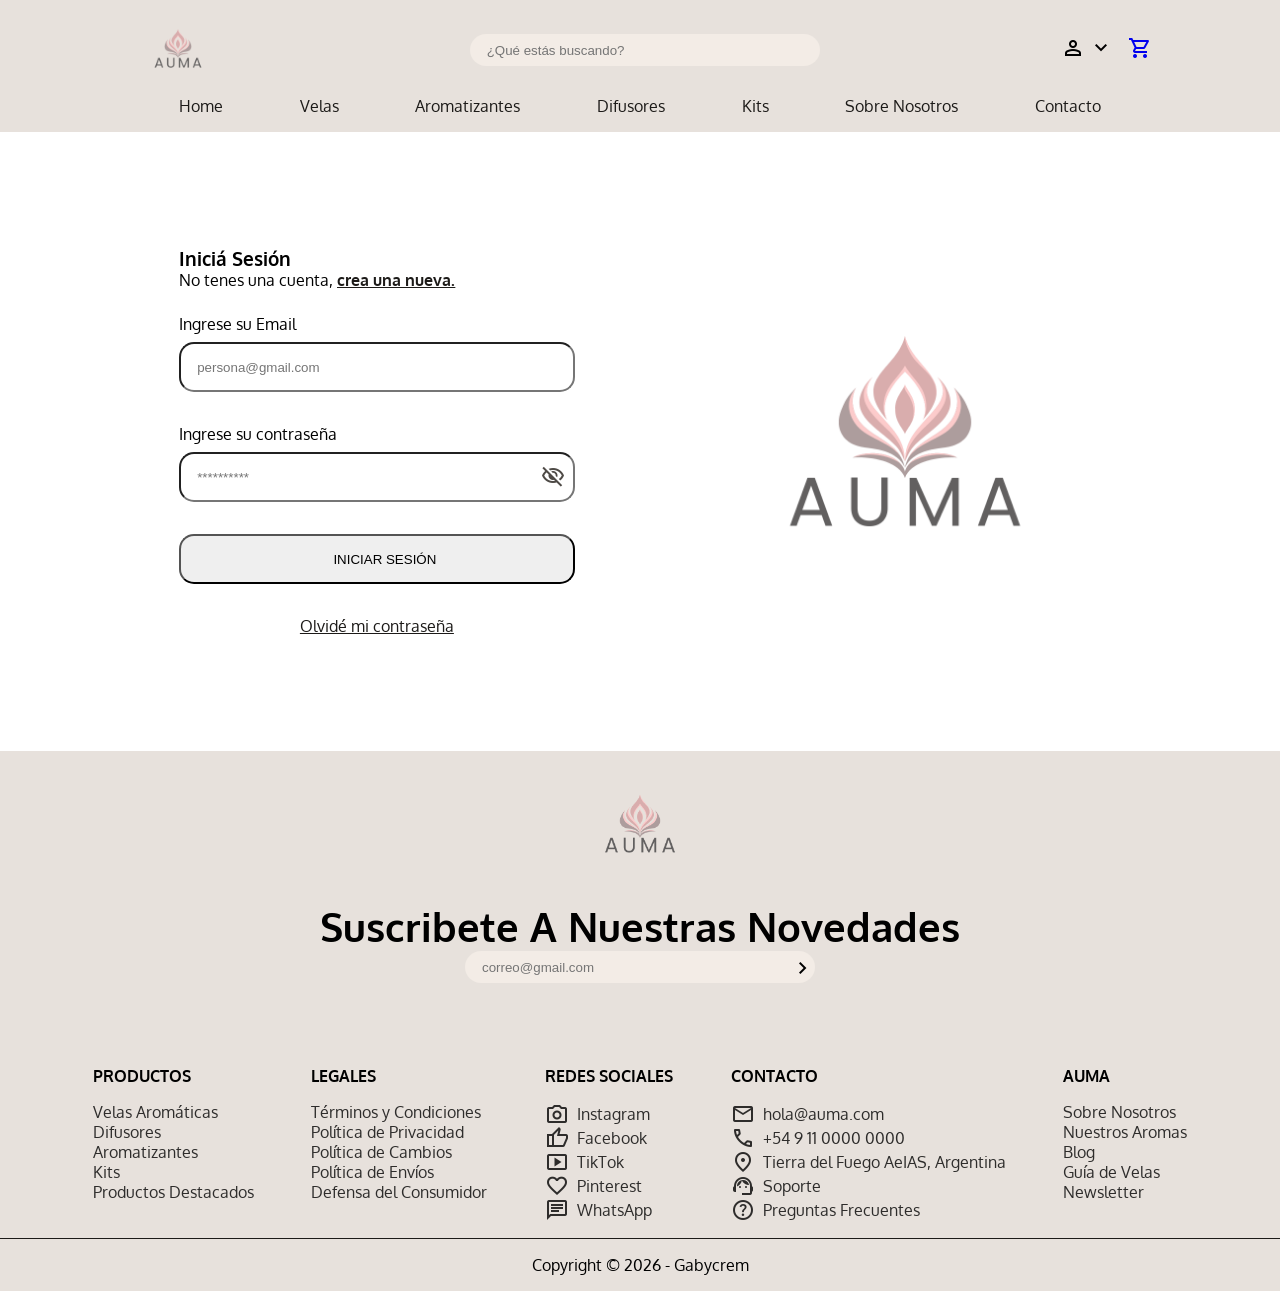
<file: views/login.html>
<!DOCTYPE html>
<html lang="en">

<head>
    <meta charset="UTF-8">
    <meta name="viewport" content="width=device-width, initial-scale=1.0">
    <link rel="shortcut icon" href="../design/favicon.ico" type="image/x-icon">
    <link rel="icon" href="../design/favicon.ico" type="image/x-icon">
    <link rel="stylesheet" href="../styles/style.css">
    <link rel="stylesheet" href="../styles/login.css">
    <link rel="stylesheet"
        href="https://fonts.googleapis.com/css2?family=Material+Symbols+Outlined:opsz,wght,FILL,GRAD@20..48,100..700,0..1,-50..200" />
    <link rel="preconnect" href="https://fonts.googleapis.com">
    <link rel="preconnect" href="https://fonts.gstatic.com" crossorigin>
    <link href="https://fonts.googleapis.com/css2?family=Oxygen:wght@300;400;700&display=swap" rel="stylesheet">
    <title>AUMA - Aromas</title>
</head>

<body>
    <header class="header">
        <div class="header-sup">
            <img class="header-logo" src="../design/logoCuadr_SinFondop.png" alt="Logo">
            <input type="text" class="input-search" placeholder="¿Qué estás buscando?">
            <div class="header-icons">
                <div class="account-menu">
                    <button class="icon-button">
                        <span class="material-symbols-outlined">
                            person
                        </span>
                        <span class="material-symbols-outlined arrow">
                            expand_more
                        </span>
                    </button>

                    <div class="dropdown-menu">
                        <a href="#">Iniciar sesión</a>
                        <a href="./register.html">Crear cuenta</a>
                    </div>
                </div>

                <a href="./productCart.html" class="icon-link">
                    <span class="material-symbols-outlined">
                        shopping_cart
                    </span>
                </a>
            </div>
        </div>
        <div class="header-inf">
            <nav class="header-nav  nav">
                <a href="../index.html">Home</a>
                <a href="./products/productsVelas.html">Velas</a>
                <a href="./products/productsAromat.html">Aromatizantes</a>
                <a href="./products/productsDifusores.html">Difusores</a>
                <a href="./products/productsKits.html">Kits</a>
                <a href="./aboutUs.html">Sobre Nosotros</a>
                <a href="./contact.html">Contacto</a>
            </nav>
        </div>
    </header>
    <main>
        <section class="section login">
            <article class="form-login">
                <div class="title">
                    <h1>Iniciá Sesión</h1>
                    <p>No tenes una cuenta, <span><a href="./register.html">crea una nueva.</a></span></p>
                </div>
                <form action="./index.html">
                    <div class="email-grp">
                        <label for="email">Ingrese su Email</label>
                        <input class="input-login email" type="email" name="email" id="email"
                            placeholder="persona@gmail.com" autocomplete="email" required>
                    </div>
                    <div class="pass-grp">
                        <label for="password">Ingrese su contraseña</label>
                        <input class="input-login password" type="password" name="password" id="password"
                            placeholder="**********" autocomplete="current-password" required>
                        <div class="btn-mostrar">
                            <span class="material-symbols-outlined">visibility_off</span>
                        </div>
                    </div>
                    <button class="btn" type="submit">INICIAR SESIÓN</button>
                    <a href="#" class="forget-pass">Olvidé mi contraseña</a>
                </form>
            </article>
            <article class="img-login">
                <img src="../design/LogoAumaColor.png" alt="Logo Auma">
            </article>
        </section>
    </main>

    <footer class="footer">
        <img class="footer-logo" src="../design/logoCuadr_SinFondop.png" alt="Logo">
        <h2>Suscribete A Nuestras Novedades</h2>
        <div class="suscripcion-container">
            <input type="text" class="input-suscripcion" placeholder="correo@gmail.com">
            <button class="btn-enviar">
                <span class="material-symbols-outlined">chevron_right</span>
            </button>
        </div>
        <div class="footer-sup">
            <nav class="col">
                <h3>PRODUCTOS</h3>
                <a href="#">Velas Aromáticas</a>
                <a href="#">Difusores</a>
                <a href="#">Aromatizantes</a>
                <a href="#">Kits</a>
                <a href="#">Productos Destacados</a>
            </nav>
            <nav class="col">
                <h3>LEGALES</h3>
                <a href="#">Términos y Condiciones</a>
                <a href="#">Política de Privacidad</a>
                <a href="#">Política de Cambios</a>
                <a href="#">Política de Envíos</a>
                <a href="#">Defensa del Consumidor</a>
            </nav>
            <nav class="col">
                <h3>REDES SOCIALES</h3>
                <a href="#"><span class="material-symbols-outlined">photo_camera</span>Instagram</a>
                <a href="#"><span class="material-symbols-outlined">thumb_up</span>Facebook</a>
                <a href="#"><span class="material-symbols-outlined">smart_display</span>TikTok</a>
                <a href="#"><span class="material-symbols-outlined">favorite</span>Pinterest</a>
                <a href="#"><span class="material-symbols-outlined">chat</span>WhatsApp</a>
            </nav>
            <nav class="col">
                <h3>CONTACTO</h3>
                <a href="mailto:hola@auma.com"><span class="material-symbols-outlined">mail</span>hola@auma.com</a>
                <a href="#"><span class="material-symbols-outlined">call</span>
                    +54 9 11 0000 0000</a>
                <a href="#"><span class="material-symbols-outlined">location_on</span>
                    Tierra del Fuego AeIAS, Argentina</a>
                <a href="#"><span class="material-symbols-outlined">support_agent</span>Soporte</a>
                <a href="#"><span class="material-symbols-outlined">help</span>
                    Preguntas Frecuentes</a>
            </nav>

            <nav class="col">
                <h3>AUMA</h3>
                <a href="#">Sobre Nosotros</a>
                <a href="#">Nuestros Aromas</a>
                <a href="#">Blog</a>
                <a href="#">Guía de Velas</a>
                <a href="#">Newsletter</a>
            </nav>
        </div>
        <p>Copyright © 2026 - Gabycrem</p>
    </footer>
</body>

</html>
</file>
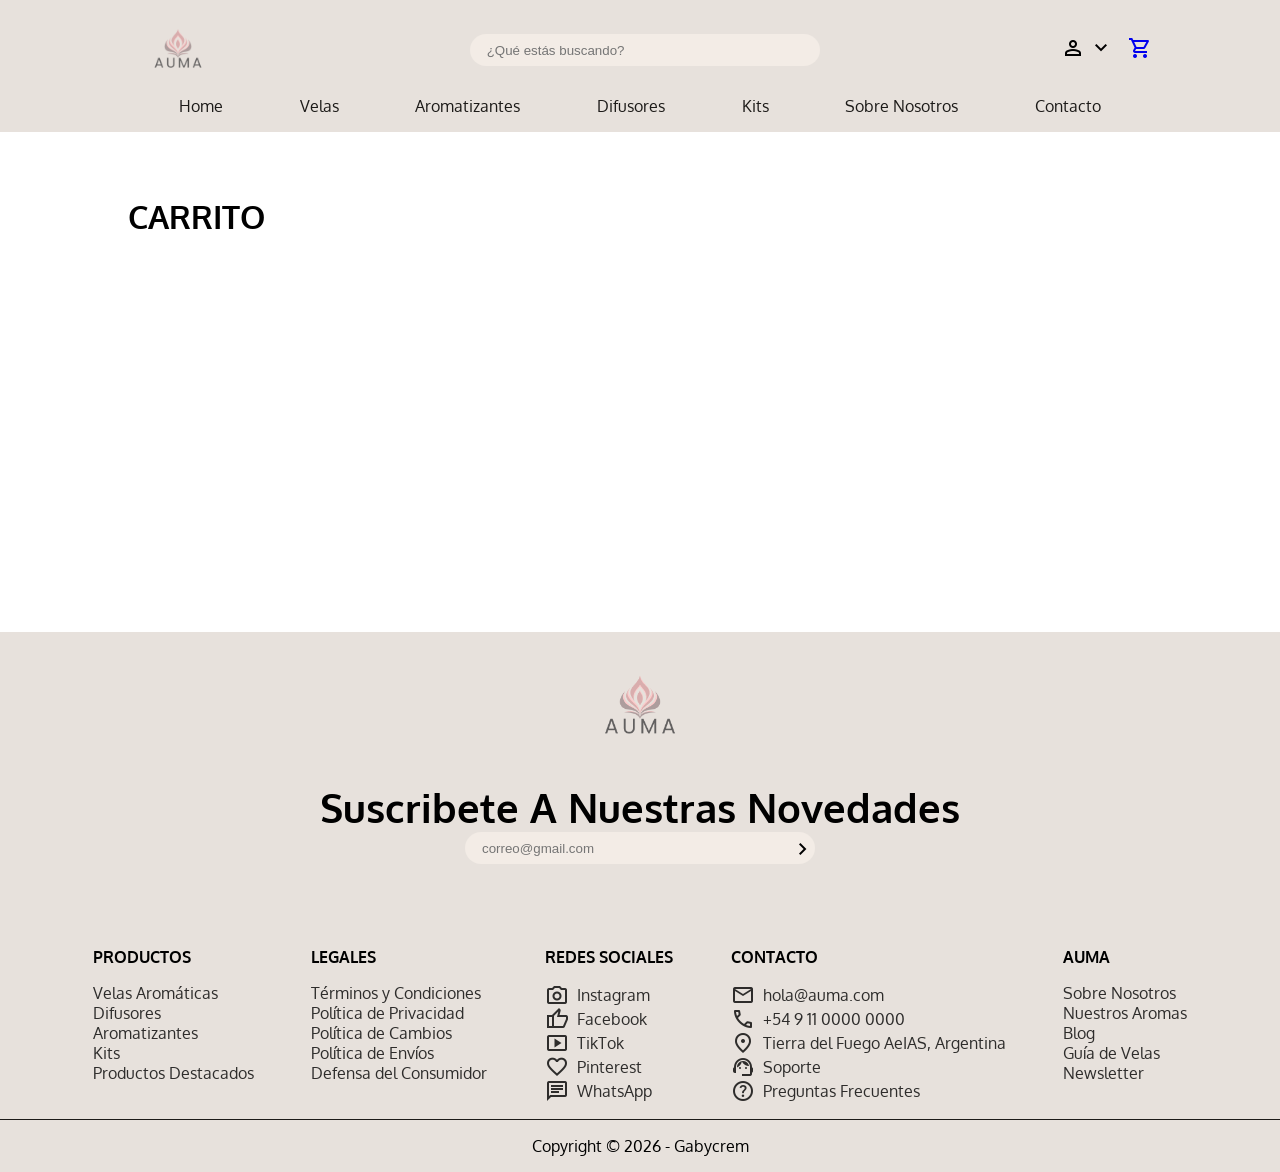
<file: views/productCart.html>
<!DOCTYPE html>
<html lang="en">

<head>
    <meta charset="UTF-8">
    <meta name="viewport" content="width=device-width, initial-scale=1.0">
    <link rel="shortcut icon" href="../design/favicon.ico" type="image/x-icon">
    <link rel="icon" href="../design/favicon.ico" type="image/x-icon">
    <link rel="stylesheet" href="../styles/style.css">
    <link rel="stylesheet"
        href="https://fonts.googleapis.com/css2?family=Material+Symbols+Outlined:opsz,wght,FILL,GRAD@20..48,100..700,0..1,-50..200" />
    <link rel="preconnect" href="https://fonts.googleapis.com">
    <link rel="preconnect" href="https://fonts.gstatic.com" crossorigin>
    <link href="https://fonts.googleapis.com/css2?family=Oxygen:wght@300;400;700&display=swap" rel="stylesheet">
    <title>AUMA - Aromas</title>
</head>

<body>
    <header class="header">
        <div class="header-sup">
            <img class="header-logo" src="../design/logoCuadr_SinFondop.png" alt="Logo">
            <input type="text" class="input-search" placeholder="¿Qué estás buscando?">
            <div class="header-icons">
                <div class="account-menu">
                    <button class="icon-button">
                        <span class="material-symbols-outlined">
                            person
                        </span>
                        <span class="material-symbols-outlined arrow">
                            expand_more
                        </span>
                    </button>

                    <div class="dropdown-menu">
                        <a href="./login.html">Iniciar sesión</a>
                        <a href="./register.html">Crear cuenta</a>
                    </div>
                </div>

                <a href="#" class="icon-link">
                    <span class="material-symbols-outlined">
                        shopping_cart
                    </span>
                </a>
            </div>
        </div>
        <div class="header-inf">
            <nav class="header-nav  nav">
                <a href="../index.html">Home</a>
                <a href="./products/productsVelas.html">Velas</a>
                <a href="./products/productsAromat.html">Aromatizantes</a>
                <a href="./products/productsDifusores.html">Difusores</a>
                <a href="./products/productsKits.html">Kits</a>
                <a href="./aboutUs.html">Sobre Nosotros</a>
                <a href="./contact.html">Contacto</a>
            </nav>
        </div>
    </header>
    <main>
        <div class="section">
            <h1>CARRITO</h1>
        </div>

    </main>

    <footer class="footer">
        <img class="footer-logo" src="../design/logoCuadr_SinFondop.png" alt="Logo">
        <h2>Suscribete A Nuestras Novedades</h2>
        <div class="suscripcion-container">
            <input type="text" class="input-suscripcion" placeholder="correo@gmail.com">
            <button class="btn-enviar">
                <span class="material-symbols-outlined">chevron_right</span>
            </button>
        </div>
        <div class="footer-sup">
            <nav class="col">
                <h3>PRODUCTOS</h3>
                <a href="#">Velas Aromáticas</a>
                <a href="#">Difusores</a>
                <a href="#">Aromatizantes</a>
                <a href="#">Kits</a>
                <a href="#">Productos Destacados</a>
            </nav>
            <nav class="col">
                <h3>LEGALES</h3>
                <a href="#">Términos y Condiciones</a>
                <a href="#">Política de Privacidad</a>
                <a href="#">Política de Cambios</a>
                <a href="#">Política de Envíos</a>
                <a href="#">Defensa del Consumidor</a>
            </nav>
            <nav class="col">
                <h3>REDES SOCIALES</h3>
                <a href="#"><span class="material-symbols-outlined">photo_camera</span>Instagram</a>
                <a href="#"><span class="material-symbols-outlined">thumb_up</span>Facebook</a>
                <a href="#"><span class="material-symbols-outlined">smart_display</span>TikTok</a>
                <a href="#"><span class="material-symbols-outlined">favorite</span>Pinterest</a>
                <a href="#"><span class="material-symbols-outlined">chat</span>WhatsApp</a>
            </nav>
            <nav class="col">
                <h3>CONTACTO</h3>
                <a href="mailto:hola@auma.com"><span class="material-symbols-outlined">mail</span>hola@auma.com</a>
                <a href="#"><span class="material-symbols-outlined">call</span>
                    +54 9 11 0000 0000</a>
                <a href="#"><span class="material-symbols-outlined">location_on</span>
            Tierra del Fuego AeIAS, Argentina</a>
                <a href="#"><span class="material-symbols-outlined">support_agent</span>Soporte</a>
                <a href="#"><span class="material-symbols-outlined">help</span>
            Preguntas Frecuentes</a>
            </nav>

            <nav class="col">
                <h3>AUMA</h3>
                <a href="#">Sobre Nosotros</a>
                <a href="#">Nuestros Aromas</a>
                <a href="#">Blog</a>
                <a href="#">Guía de Velas</a>
                <a href="#">Newsletter</a>
            </nav>
        </div>
        <p>Copyright © 2026 - Gabycrem</p>
    </footer>
</body>

</html>
</file>
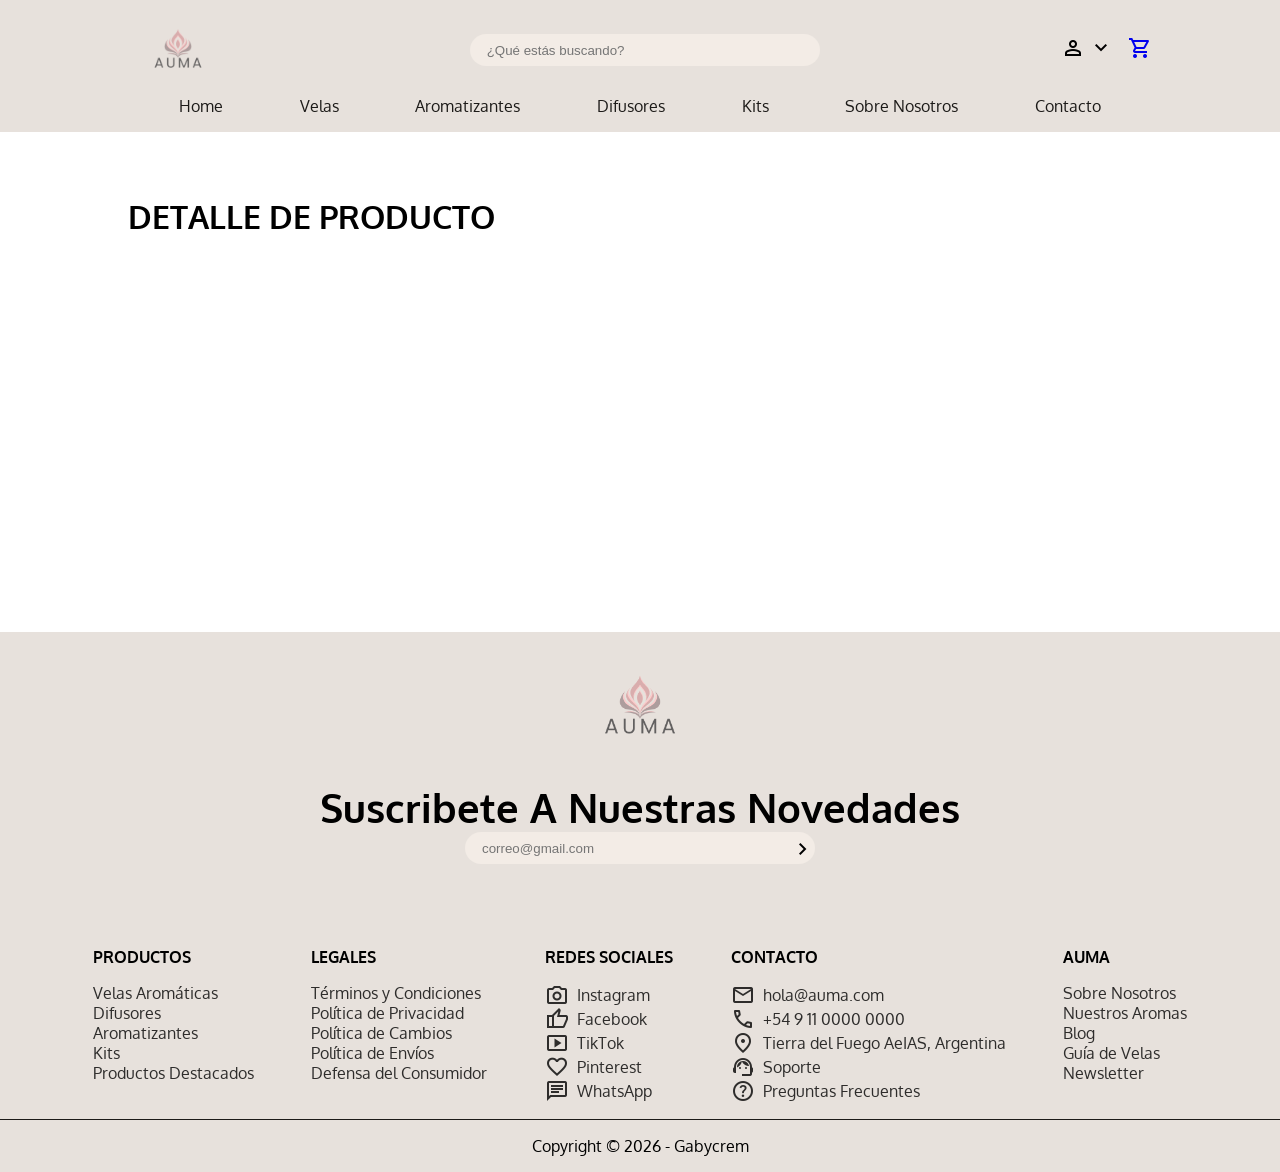
<file: views/productDetail.html>
<!DOCTYPE html>
<html lang="en">

<head>
    <meta charset="UTF-8">
    <meta name="viewport" content="width=device-width, initial-scale=1.0">
    <link rel="shortcut icon" href="../design/favicon.ico" type="image/x-icon">
    <link rel="icon" href="../design/favicon.ico" type="image/x-icon">
    <link rel="stylesheet" href="../styles/style.css">
    <link rel="stylesheet"
        href="https://fonts.googleapis.com/css2?family=Material+Symbols+Outlined:opsz,wght,FILL,GRAD@20..48,100..700,0..1,-50..200" />
    <link rel="preconnect" href="https://fonts.googleapis.com">
    <link rel="preconnect" href="https://fonts.gstatic.com" crossorigin>
    <link href="https://fonts.googleapis.com/css2?family=Oxygen:wght@300;400;700&display=swap" rel="stylesheet">
    <title>AUMA - Aromas</title>
</head>

<body>
    <header class="header">
        <div class="header-sup">
            <img class="header-logo" src="../design/logoCuadr_SinFondop.png" alt="Logo">
            <input type="text" class="input-search" placeholder="¿Qué estás buscando?">
            <div class="header-icons">
                <div class="account-menu">
                    <button class="icon-button">
                        <span class="material-symbols-outlined">
                            person
                        </span>
                        <span class="material-symbols-outlined arrow">
                            expand_more
                        </span>
                    </button>

                    <div class="dropdown-menu">
                        <a href="./login.html">Iniciar sesión</a>
                        <a href="./register.html">Crear cuenta</a>
                    </div>
                </div>

                <a href="./productCart.html" class="icon-link">
                    <span class="material-symbols-outlined">
                        shopping_cart
                    </span>
                </a>
            </div>
        </div>
        <div class="header-inf">
            <nav class="header-nav  nav">
                <a href="../index.html">Home</a>
                <a href="./products/productsVelas.html">Velas</a>
                <a href="./products/productsAromat.html">Aromatizantes</a>
                <a href="./products/productsDifusores.html">Difusores</a>
                <a href="./products/productsKits.html">Kits</a>
                <a href="./aboutUs.html">Sobre Nosotros</a>
                <a href="./contact.html">Contacto</a>
            </nav>
        </div>
    </header>
    <main>
        <div class="section">
            <h1>DETALLE DE PRODUCTO</h1>
        </div>

    </main>

    <footer class="footer">
        <img class="footer-logo" src="../design/logoCuadr_SinFondop.png" alt="Logo">
        <h2>Suscribete A Nuestras Novedades</h2>
        <div class="suscripcion-container">
            <input type="text" class="input-suscripcion" placeholder="correo@gmail.com">
            <button class="btn-enviar">
                <span class="material-symbols-outlined">chevron_right</span>
            </button>
        </div>
        <div class="footer-sup">
            <nav class="col">
                <h3>PRODUCTOS</h3>
                <a href="#">Velas Aromáticas</a>
                <a href="#">Difusores</a>
                <a href="#">Aromatizantes</a>
                <a href="#">Kits</a>
                <a href="#">Productos Destacados</a>
            </nav>
            <nav class="col">
                <h3>LEGALES</h3>
                <a href="#">Términos y Condiciones</a>
                <a href="#">Política de Privacidad</a>
                <a href="#">Política de Cambios</a>
                <a href="#">Política de Envíos</a>
                <a href="#">Defensa del Consumidor</a>
            </nav>
            <nav class="col">
                <h3>REDES SOCIALES</h3>
                <a href="#"><span class="material-symbols-outlined">photo_camera</span>Instagram</a>
                <a href="#"><span class="material-symbols-outlined">thumb_up</span>Facebook</a>
                <a href="#"><span class="material-symbols-outlined">smart_display</span>TikTok</a>
                <a href="#"><span class="material-symbols-outlined">favorite</span>Pinterest</a>
                <a href="#"><span class="material-symbols-outlined">chat</span>WhatsApp</a>
            </nav>
            <nav class="col">
                <h3>CONTACTO</h3>
                <a href="mailto:hola@auma.com"><span class="material-symbols-outlined">mail</span>hola@auma.com</a>
                <a href="#"><span class="material-symbols-outlined">call</span>
                    +54 9 11 0000 0000</a>
                <a href="#"><span class="material-symbols-outlined">location_on</span>
            Tierra del Fuego AeIAS, Argentina</a>
                <a href="#"><span class="material-symbols-outlined">support_agent</span>Soporte</a>
                <a href="#"><span class="material-symbols-outlined">help</span>
            Preguntas Frecuentes</a>
            </nav>

            <nav class="col">
                <h3>AUMA</h3>
                <a href="#">Sobre Nosotros</a>
                <a href="#">Nuestros Aromas</a>
                <a href="#">Blog</a>
                <a href="#">Guía de Velas</a>
                <a href="#">Newsletter</a>
            </nav>
        </div>
        <p>Copyright © 2026 - Gabycrem</p>
    </footer>
</body>

</html>
</file>
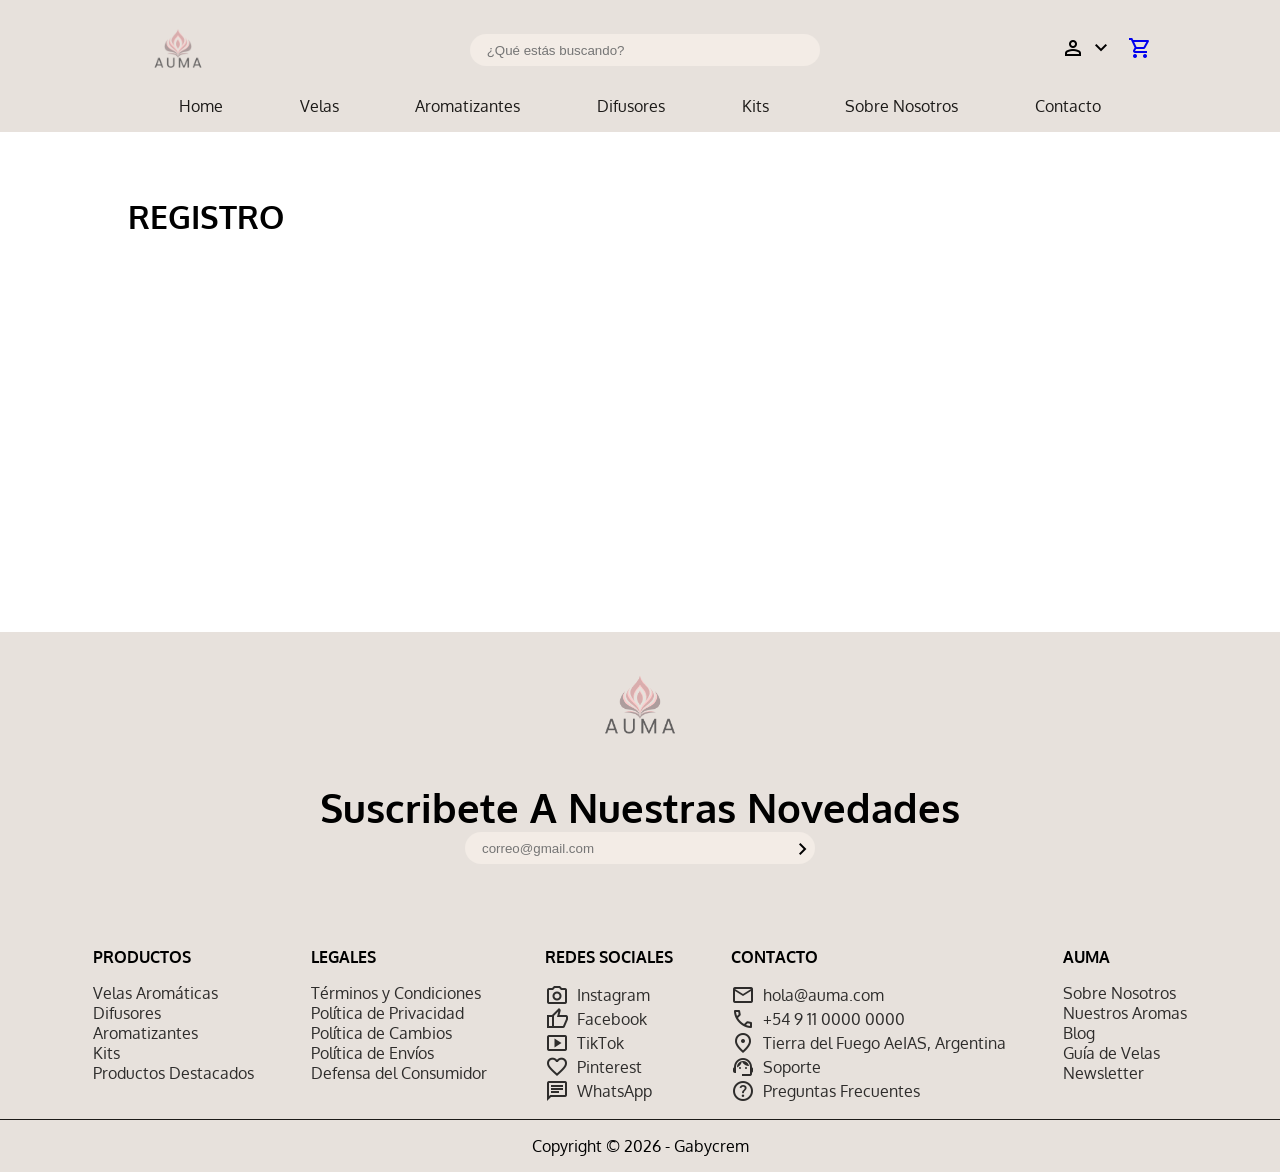
<file: views/register.html>
<!DOCTYPE html>
<html lang="en">

<head>
    <meta charset="UTF-8">
    <meta name="viewport" content="width=device-width, initial-scale=1.0">
    <link rel="shortcut icon" href="../design/favicon.ico" type="image/x-icon">
    <link rel="icon" href="../design/favicon.ico" type="image/x-icon">
    <link rel="stylesheet" href="../styles/style.css">
    <link rel="stylesheet"
        href="https://fonts.googleapis.com/css2?family=Material+Symbols+Outlined:opsz,wght,FILL,GRAD@20..48,100..700,0..1,-50..200" />
    <link rel="preconnect" href="https://fonts.googleapis.com">
    <link rel="preconnect" href="https://fonts.gstatic.com" crossorigin>
    <link href="https://fonts.googleapis.com/css2?family=Oxygen:wght@300;400;700&display=swap" rel="stylesheet">
    <title>AUMA - Aromas</title>
</head>

<body>
    <header class="header">
        <div class="header-sup">
            <img class="header-logo" src="../design/logoCuadr_SinFondop.png" alt="Logo">
            <input type="text" class="input-search" placeholder="¿Qué estás buscando?">
            <div class="header-icons">
                <div class="account-menu">
                    <button class="icon-button">
                        <span class="material-symbols-outlined">
                            person
                        </span>
                        <span class="material-symbols-outlined arrow">
                            expand_more
                        </span>
                    </button>

                    <div class="dropdown-menu">
                        <a href="./login.html">Iniciar sesión</a>
                        <a href="#">Crear cuenta</a>
                    </div>
                </div>

                <a href="./productCart.html" class="icon-link">
                    <span class="material-symbols-outlined">
                        shopping_cart
                    </span>
                </a>
            </div>
        </div>
        <div class="header-inf">
            <nav class="header-nav  nav">
                <a href="../index.html">Home</a>
                <a href="./products/productsVelas.html">Velas</a>
                <a href="./products/productsAromat.html">Aromatizantes</a>
                <a href="./products/productsDifusores.html">Difusores</a>
                <a href="./products/productsKits.html">Kits</a>
                <a href="./aboutUs.html">Sobre Nosotros</a>
                <a href="./contact.html">Contacto</a>
            </nav>
        </div>
    </header>
    <main>
        <div class="section">
            <h1>REGISTRO</h1>
        </div>

    </main>

    <footer class="footer">
        <img class="footer-logo" src="../design/logoCuadr_SinFondop.png" alt="Logo">
        <h2>Suscribete A Nuestras Novedades</h2>
        <div class="suscripcion-container">
            <input type="text" class="input-suscripcion" placeholder="correo@gmail.com">
            <button class="btn-enviar">
                <span class="material-symbols-outlined">chevron_right</span>
            </button>
        </div>
        <div class="footer-sup">
            <nav class="col">
                <h3>PRODUCTOS</h3>
                <a href="#">Velas Aromáticas</a>
                <a href="#">Difusores</a>
                <a href="#">Aromatizantes</a>
                <a href="#">Kits</a>
                <a href="#">Productos Destacados</a>
            </nav>
            <nav class="col">
                <h3>LEGALES</h3>
                <a href="#">Términos y Condiciones</a>
                <a href="#">Política de Privacidad</a>
                <a href="#">Política de Cambios</a>
                <a href="#">Política de Envíos</a>
                <a href="#">Defensa del Consumidor</a>
            </nav>
            <nav class="col">
                <h3>REDES SOCIALES</h3>
                <a href="#"><span class="material-symbols-outlined">photo_camera</span>Instagram</a>
                <a href="#"><span class="material-symbols-outlined">thumb_up</span>Facebook</a>
                <a href="#"><span class="material-symbols-outlined">smart_display</span>TikTok</a>
                <a href="#"><span class="material-symbols-outlined">favorite</span>Pinterest</a>
                <a href="#"><span class="material-symbols-outlined">chat</span>WhatsApp</a>
            </nav>
            <nav class="col">
                <h3>CONTACTO</h3>
                <a href="mailto:hola@auma.com"><span class="material-symbols-outlined">mail</span>hola@auma.com</a>
                <a href="#"><span class="material-symbols-outlined">call</span>
                    +54 9 11 0000 0000</a>
                <a href="#"><span class="material-symbols-outlined">location_on</span>
            Tierra del Fuego AeIAS, Argentina</a>
                <a href="#"><span class="material-symbols-outlined">support_agent</span>Soporte</a>
                <a href="#"><span class="material-symbols-outlined">help</span>
            Preguntas Frecuentes</a>
            </nav>

            <nav class="col">
                <h3>AUMA</h3>
                <a href="#">Sobre Nosotros</a>
                <a href="#">Nuestros Aromas</a>
                <a href="#">Blog</a>
                <a href="#">Guía de Velas</a>
                <a href="#">Newsletter</a>
            </nav>
        </div>
        <p>Copyright © 2026 - Gabycrem</p>
    </footer>
</body>

</html>
</file>
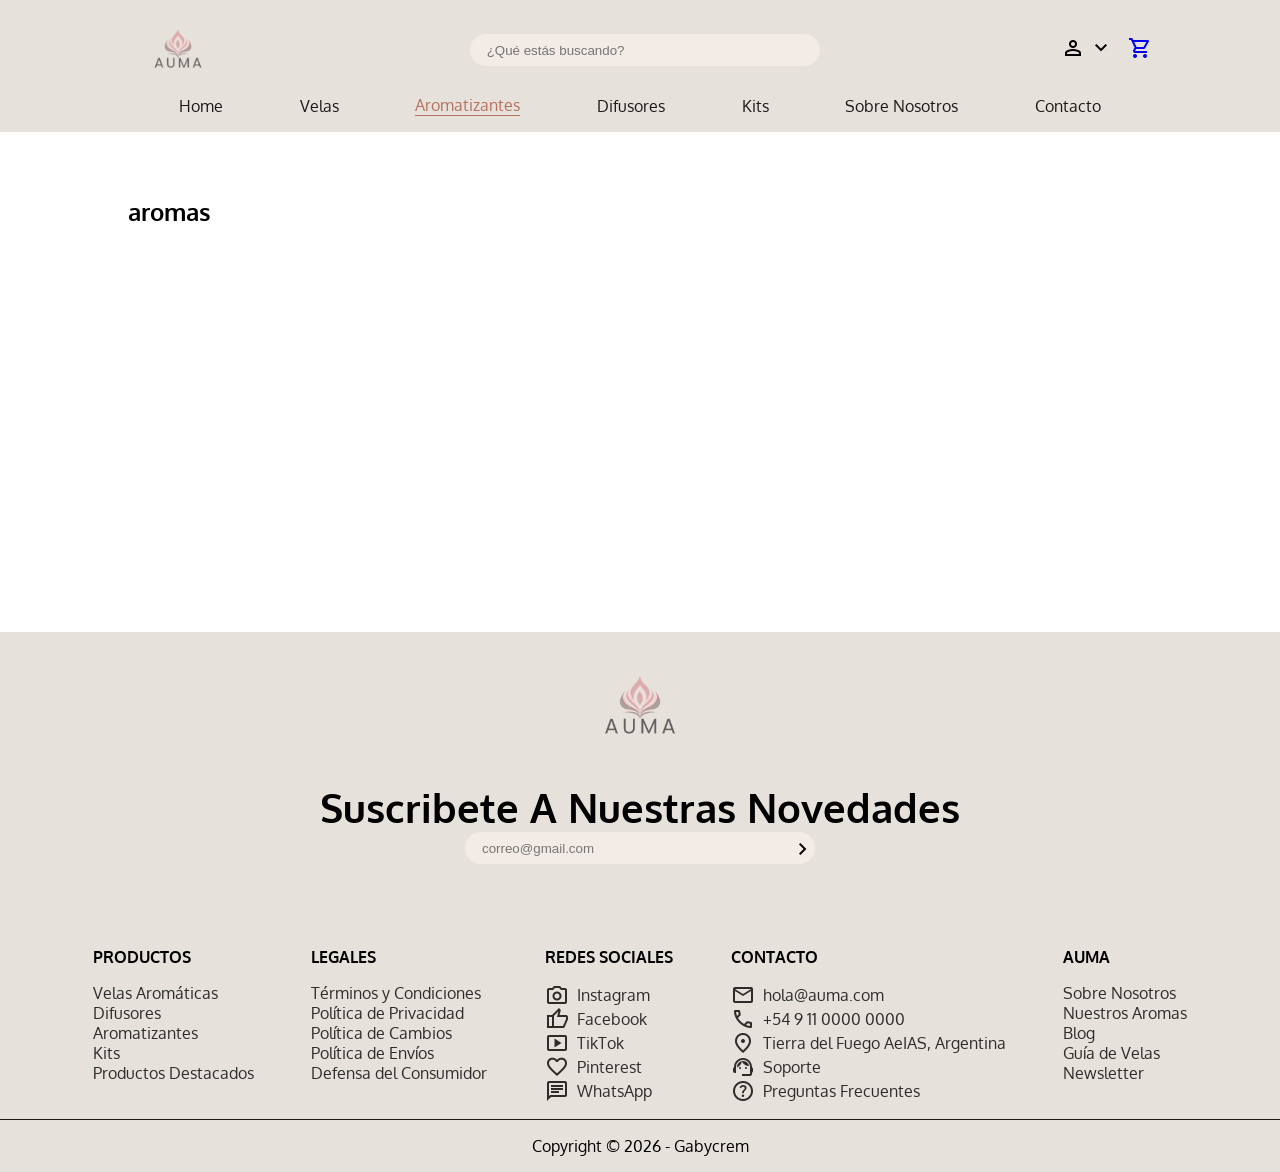
<file: views/products/productsAromat.html>
<!DOCTYPE html>
<html lang="en">

<head>
    <meta charset="UTF-8">
    <meta name="viewport" content="width=device-width, initial-scale=1.0">
    <link rel="shortcut icon" href="../../design/favicon.ico" type="image/x-icon">
    <link rel="icon" href="../../design/favicon.ico" type="image/x-icon">
    <link rel="stylesheet" href="../../styles/style.css">
    <link rel="stylesheet"
        href="https://fonts.googleapis.com/css2?family=Material+Symbols+Outlined:opsz,wght,FILL,GRAD@20..48,100..700,0..1,-50..200" />
    <link rel="preconnect" href="https://fonts.googleapis.com">
    <link rel="preconnect" href="https://fonts.gstatic.com" crossorigin>
    <link href="https://fonts.googleapis.com/css2?family=Oxygen:wght@300;400;700&display=swap" rel="stylesheet">
    <title>AUMA - Aromas</title>
</head>

<body>
    <header class="header">
        <div class="header-sup">
            <img class="header-logo" src="../../design/logoCuadr_SinFondop.png" alt="Logo">
            <input type="text" class="input-search" placeholder="¿Qué estás buscando?">
            <div class="header-icons">
                <div class="account-menu">
                    <button class="icon-button">
                        <span class="material-symbols-outlined">
                            person
                        </span>
                        <span class="material-symbols-outlined arrow">
                            expand_more
                        </span>
                    </button>

                    <div class="dropdown-menu">
                        <a href="../login.html">Iniciar sesión</a>
                        <a href="../register.html">Crear cuenta</a>
                    </div>
                </div>

                <a href="../productCart.html" class="icon-link">
                    <span class="material-symbols-outlined">
                        shopping_cart
                    </span>
                </a>
            </div>
        </div>
        <div class="header-inf">
            <nav class="header-nav  nav">
                <a href="../../index.html">Home</a>
                <a href="./productsVelas.html">Velas</a>
                <a class="active" href="#">Aromatizantes</a>
                <a href="./productsDifusores.html">Difusores</a>
                <a href="./productsKits.html">Kits</a>
                <a href="../aboutUs.html">Sobre Nosotros</a>
                <a href="../contact.html">Contacto</a>
            </nav>
        </div>
    </header>
    <main>
        <section class="section">
            <h1>aromas</h1>
        </section>

    </main>

    <footer class="footer">
        <img class="footer-logo" src="../../design/logoCuadr_SinFondop.png" alt="Logo">
        <h2>Suscribete A Nuestras Novedades</h2>
        <div class="suscripcion-container">
            <input type="text" class="input-suscripcion" placeholder="correo@gmail.com">
            <button class="btn-enviar">
                <span class="material-symbols-outlined">chevron_right</span>
            </button>
        </div>
        <div class="footer-sup">
            <nav class="col">
                <h3>PRODUCTOS</h3>
                <a href="#">Velas Aromáticas</a>
                <a href="#">Difusores</a>
                <a href="#">Aromatizantes</a>
                <a href="#">Kits</a>
                <a href="#">Productos Destacados</a>
            </nav>
            <nav class="col">
                <h3>LEGALES</h3>
                <a href="#">Términos y Condiciones</a>
                <a href="#">Política de Privacidad</a>
                <a href="#">Política de Cambios</a>
                <a href="#">Política de Envíos</a>
                <a href="#">Defensa del Consumidor</a>
            </nav>
            <nav class="col">
                <h3>REDES SOCIALES</h3>
                <a href="#"><span class="material-symbols-outlined">photo_camera</span>Instagram</a>
                <a href="#"><span class="material-symbols-outlined">thumb_up</span>Facebook</a>
                <a href="#"><span class="material-symbols-outlined">smart_display</span>TikTok</a>
                <a href="#"><span class="material-symbols-outlined">favorite</span>Pinterest</a>
                <a href="#"><span class="material-symbols-outlined">chat</span>WhatsApp</a>
            </nav>
            <nav class="col">
                <h3>CONTACTO</h3>
                <a href="mailto:hola@auma.com"><span class="material-symbols-outlined">mail</span>hola@auma.com</a>
                <a href="#"><span class="material-symbols-outlined">call</span>
                    +54 9 11 0000 0000</a>
                <a href="#"><span class="material-symbols-outlined">location_on</span>
            Tierra del Fuego AeIAS, Argentina</a>
                <a href="#"><span class="material-symbols-outlined">support_agent</span>Soporte</a>
                <a href="#"><span class="material-symbols-outlined">help</span>
            Preguntas Frecuentes</a>
            </nav>

            <nav class="col">
                <h3>AUMA</h3>
                <a href="#">Sobre Nosotros</a>
                <a href="#">Nuestros Aromas</a>
                <a href="#">Blog</a>
                <a href="#">Guía de Velas</a>
                <a href="#">Newsletter</a>
            </nav>
        </div>
        <p>Copyright © 2026 - Gabycrem</p>
    </footer>
</body>

</html>
</file>
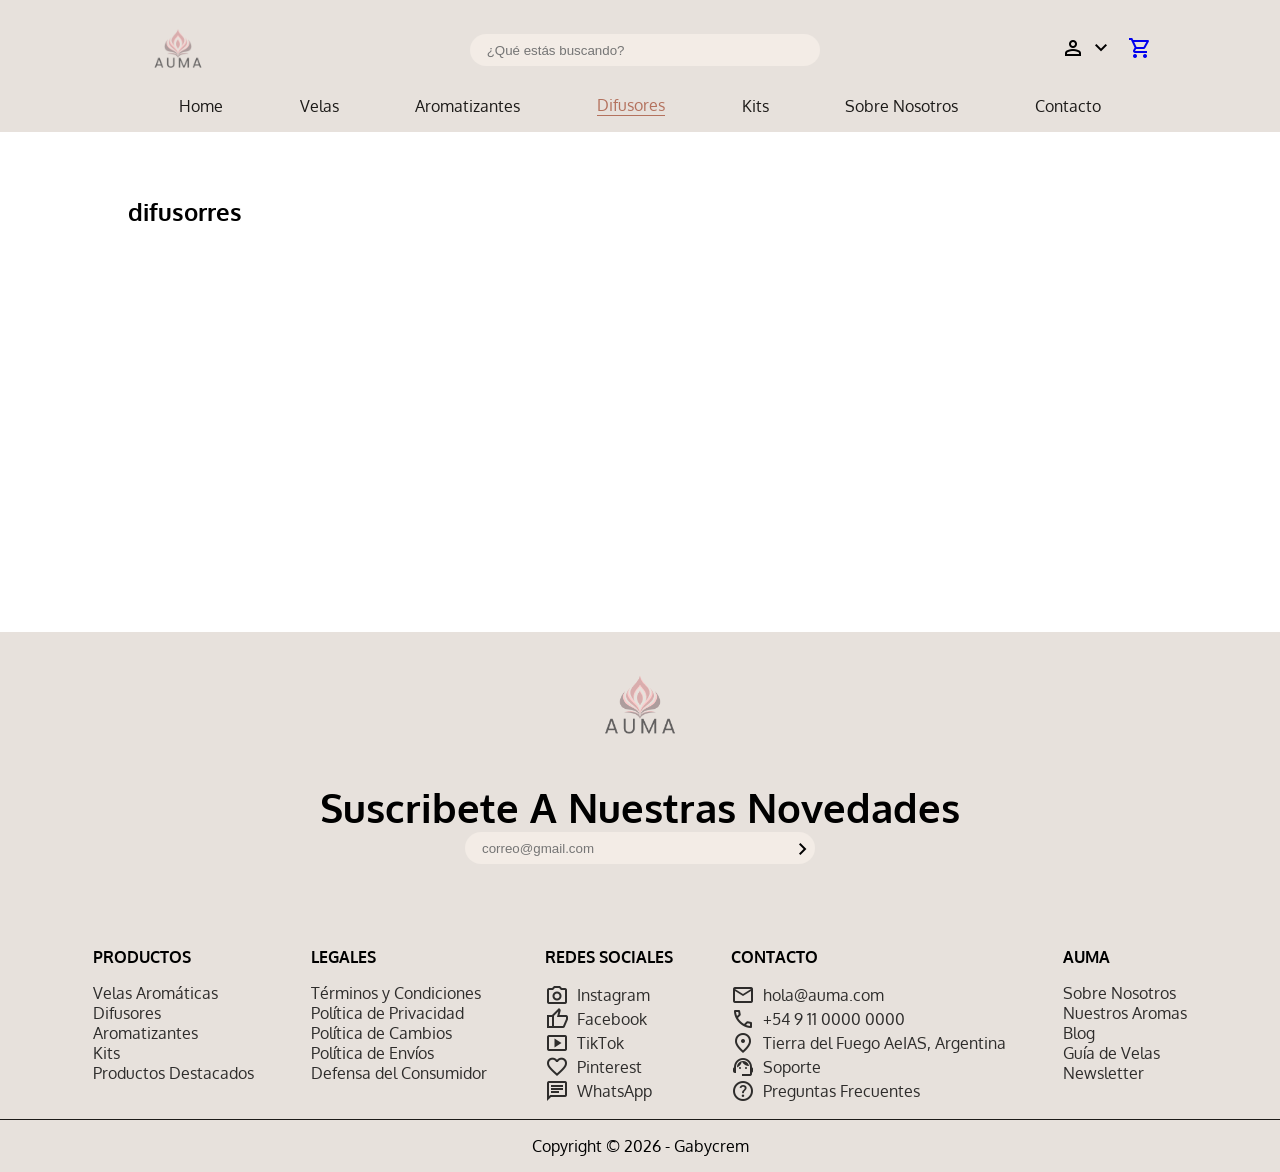
<file: views/products/productsDifusores.html>
<!DOCTYPE html>
<html lang="en">

<head>
    <meta charset="UTF-8">
    <meta name="viewport" content="width=device-width, initial-scale=1.0">
    <link rel="shortcut icon" href="../../design/favicon.ico" type="image/x-icon">
    <link rel="icon" href="../../design/favicon.ico" type="image/x-icon">
    <link rel="stylesheet" href="../../styles/style.css">
    <link rel="stylesheet"
        href="https://fonts.googleapis.com/css2?family=Material+Symbols+Outlined:opsz,wght,FILL,GRAD@20..48,100..700,0..1,-50..200" />
    <link rel="preconnect" href="https://fonts.googleapis.com">
    <link rel="preconnect" href="https://fonts.gstatic.com" crossorigin>
    <link href="https://fonts.googleapis.com/css2?family=Oxygen:wght@300;400;700&display=swap" rel="stylesheet">
    <title>AUMA - Aromas</title>
</head>

<body>
    <header class="header">
        <div class="header-sup">
            <img class="header-logo" src="../../design/logoCuadr_SinFondop.png" alt="Logo">
            <input type="text" class="input-search" placeholder="¿Qué estás buscando?">
            <div class="header-icons">
                <div class="account-menu">
                    <button class="icon-button">
                        <span class="material-symbols-outlined">
                            person
                        </span>
                        <span class="material-symbols-outlined arrow">
                            expand_more
                        </span>
                    </button>

                    <div class="dropdown-menu">
                        <a href="../login.html">Iniciar sesión</a>
                        <a href="../register.html">Crear cuenta</a>
                    </div>
                </div>

                <a href="../productCart.html" class="icon-link">
                    <span class="material-symbols-outlined">
                        shopping_cart
                    </span>
                </a>
            </div>
        </div>
        <div class="header-inf">
            <nav class="header-nav  nav">
                <a href="../../index.html">Home</a>
                <a href="./productsVelas.html">Velas</a>
                <a href="#">Aromatizantes</a>
                <a class="active" href="#">Difusores</a>
                <a href="./productsKits.html">Kits</a>
                <a href="../aboutUs.html">Sobre Nosotros</a>
                <a href="../contact.html">Contacto</a>
            </nav>
        </div>
    </header>
    <main>
        <section class="section">
            <h1>difusorres</h1>
        </section>
    </main>

    <footer class="footer">
        <img class="footer-logo" src="../../design/logoCuadr_SinFondop.png" alt="Logo">
        <h2>Suscribete A Nuestras Novedades</h2>
        <div class="suscripcion-container">
            <input type="text" class="input-suscripcion" placeholder="correo@gmail.com">
            <button class="btn-enviar">
                <span class="material-symbols-outlined">chevron_right</span>
            </button>
        </div>
        <div class="footer-sup">
            <nav class="col">
                <h3>PRODUCTOS</h3>
                <a href="#">Velas Aromáticas</a>
                <a href="#">Difusores</a>
                <a href="#">Aromatizantes</a>
                <a href="#">Kits</a>
                <a href="#">Productos Destacados</a>
            </nav>
            <nav class="col">
                <h3>LEGALES</h3>
                <a href="#">Términos y Condiciones</a>
                <a href="#">Política de Privacidad</a>
                <a href="#">Política de Cambios</a>
                <a href="#">Política de Envíos</a>
                <a href="#">Defensa del Consumidor</a>
            </nav>
            <nav class="col">
                <h3>REDES SOCIALES</h3>
                <a href="#"><span class="material-symbols-outlined">photo_camera</span>Instagram</a>
                <a href="#"><span class="material-symbols-outlined">thumb_up</span>Facebook</a>
                <a href="#"><span class="material-symbols-outlined">smart_display</span>TikTok</a>
                <a href="#"><span class="material-symbols-outlined">favorite</span>Pinterest</a>
                <a href="#"><span class="material-symbols-outlined">chat</span>WhatsApp</a>
            </nav>
            <nav class="col">
                <h3>CONTACTO</h3>
                <a href="mailto:hola@auma.com"><span class="material-symbols-outlined">mail</span>hola@auma.com</a>
                <a href="#"><span class="material-symbols-outlined">call</span>
                    +54 9 11 0000 0000</a>
                <a href="#"><span class="material-symbols-outlined">location_on</span>
            Tierra del Fuego AeIAS, Argentina</a>
                <a href="#"><span class="material-symbols-outlined">support_agent</span>Soporte</a>
                <a href="#"><span class="material-symbols-outlined">help</span>
            Preguntas Frecuentes</a>
            </nav>

            <nav class="col">
                <h3>AUMA</h3>
                <a href="#">Sobre Nosotros</a>
                <a href="#">Nuestros Aromas</a>
                <a href="#">Blog</a>
                <a href="#">Guía de Velas</a>
                <a href="#">Newsletter</a>
            </nav>
        </div>
        <p>Copyright © 2026 - Gabycrem</p>
    </footer>
</body>

</html>
</file>
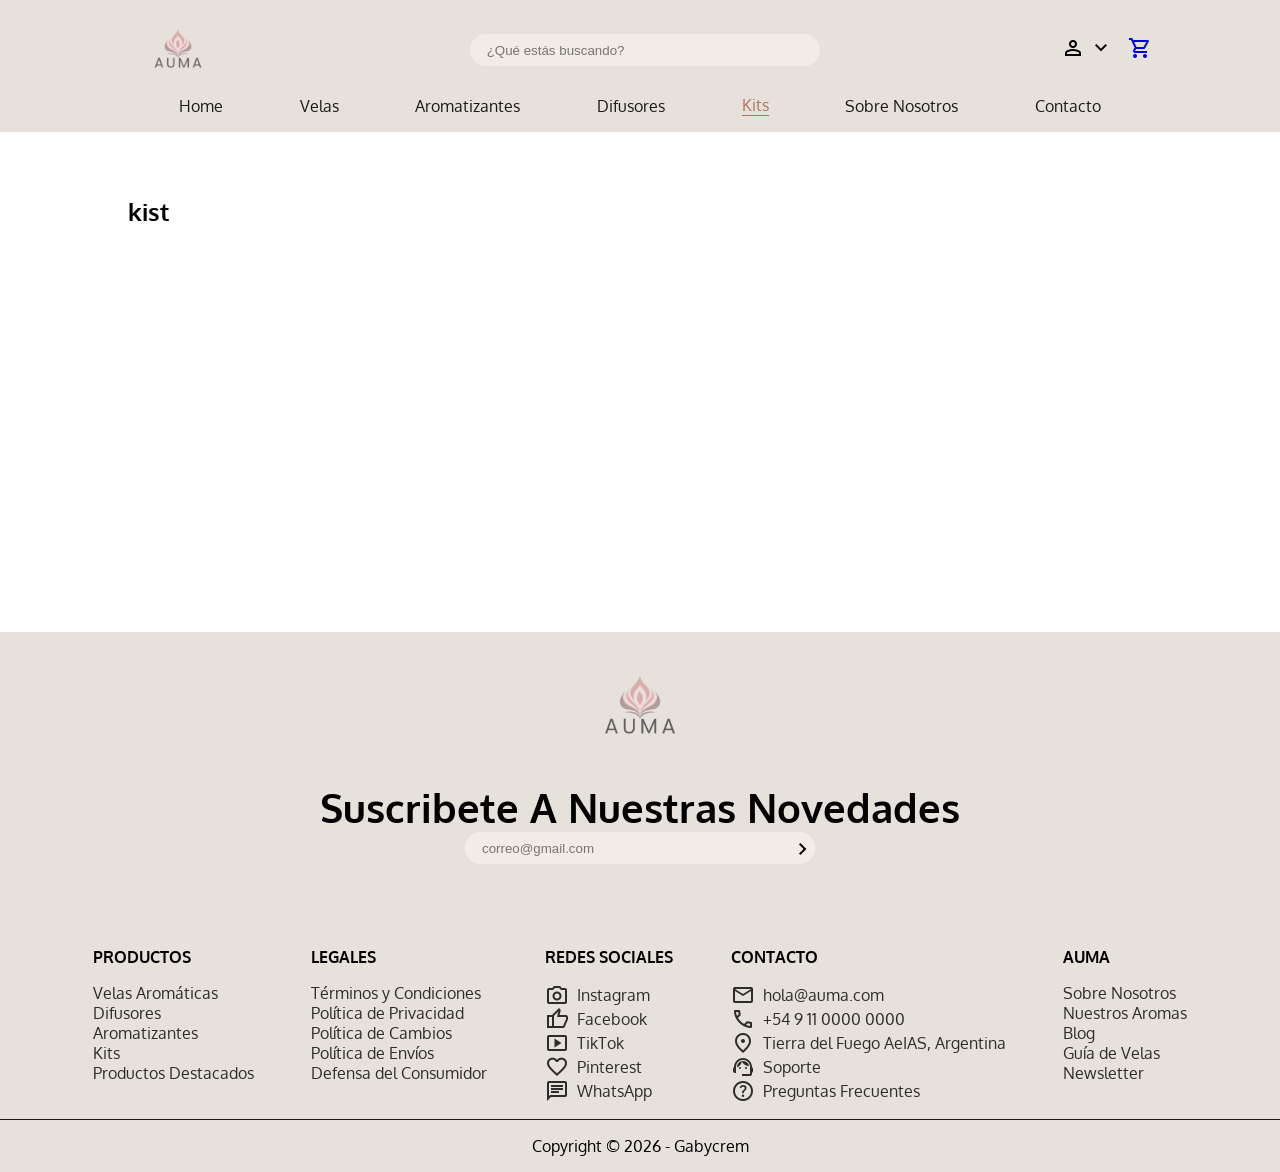
<file: views/products/productsKits.html>
<!DOCTYPE html>
<html lang="en">

<head>
    <meta charset="UTF-8">
    <meta name="viewport" content="width=device-width, initial-scale=1.0">
    <link rel="shortcut icon" href="../../design/favicon.ico" type="image/x-icon">
    <link rel="icon" href="../../design/favicon.ico" type="image/x-icon">
    <link rel="stylesheet" href="../../styles/style.css">
    <link rel="stylesheet"
        href="https://fonts.googleapis.com/css2?family=Material+Symbols+Outlined:opsz,wght,FILL,GRAD@20..48,100..700,0..1,-50..200" />
    <link rel="preconnect" href="https://fonts.googleapis.com">
    <link rel="preconnect" href="https://fonts.gstatic.com" crossorigin>
    <link href="https://fonts.googleapis.com/css2?family=Oxygen:wght@300;400;700&display=swap" rel="stylesheet">
    <title>AUMA - Aromas</title>
</head>

<body>
    <header class="header">
        <div class="header-sup">
            <img class="header-logo" src="../../design/logoCuadr_SinFondop.png" alt="Logo">
            <input type="text" class="input-search" placeholder="¿Qué estás buscando?">
            <div class="header-icons">
                <div class="account-menu">
                    <button class="icon-button">
                        <span class="material-symbols-outlined">
                            person
                        </span>
                        <span class="material-symbols-outlined arrow">
                            expand_more
                        </span>
                    </button>

                    <div class="dropdown-menu">
                        <a href="../login.html">Iniciar sesión</a>
                        <a href="../register.html">Crear cuenta</a>
                    </div>
                </div>

                <a href="../productCart.html" class="icon-link">
                    <span class="material-symbols-outlined">
                        shopping_cart
                    </span>
                </a>
            </div>
        </div>
        <div class="header-inf">
            <nav class="header-nav  nav">
                <a href="../../index.html">Home</a>
                <a href="./productsVelas.html">Velas</a>
                <a href="./productsAromat.html">Aromatizantes</a>
                <a href="./productsDifusores.html">Difusores</a>
                <a class="active" href="#">Kits</a>
                <a href="../aboutUs.html">Sobre Nosotros</a>
                <a href="../contact.html">Contacto</a>
            </nav>
        </div>
    </header>
    <main>
        <section class="section">
            <h1>kist</h1>
        </section>
    </main>

    <footer class="footer">
        <img class="footer-logo" src="../../design/logoCuadr_SinFondop.png" alt="Logo">
        <h2>Suscribete A Nuestras Novedades</h2>
        <div class="suscripcion-container">
            <input type="text" class="input-suscripcion" placeholder="correo@gmail.com">
            <button class="btn-enviar">
                <span class="material-symbols-outlined">chevron_right</span>
            </button>
        </div>
        <div class="footer-sup">
            <nav class="col">
                <h3>PRODUCTOS</h3>
                <a href="#">Velas Aromáticas</a>
                <a href="#">Difusores</a>
                <a href="#">Aromatizantes</a>
                <a href="#">Kits</a>
                <a href="#">Productos Destacados</a>
            </nav>
            <nav class="col">
                <h3>LEGALES</h3>
                <a href="#">Términos y Condiciones</a>
                <a href="#">Política de Privacidad</a>
                <a href="#">Política de Cambios</a>
                <a href="#">Política de Envíos</a>
                <a href="#">Defensa del Consumidor</a>
            </nav>
            <nav class="col">
                <h3>REDES SOCIALES</h3>
                <a href="#"><span class="material-symbols-outlined">photo_camera</span>Instagram</a>
                <a href="#"><span class="material-symbols-outlined">thumb_up</span>Facebook</a>
                <a href="#"><span class="material-symbols-outlined">smart_display</span>TikTok</a>
                <a href="#"><span class="material-symbols-outlined">favorite</span>Pinterest</a>
                <a href="#"><span class="material-symbols-outlined">chat</span>WhatsApp</a>
            </nav>
            <nav class="col">
                <h3>CONTACTO</h3>
                <a href="mailto:hola@auma.com"><span class="material-symbols-outlined">mail</span>hola@auma.com</a>
                <a href="#"><span class="material-symbols-outlined">call</span>
                    +54 9 11 0000 0000</a>
                <a href="#"><span class="material-symbols-outlined">location_on</span>
            Tierra del Fuego AeIAS, Argentina</a>
                <a href="#"><span class="material-symbols-outlined">support_agent</span>Soporte</a>
                <a href="#"><span class="material-symbols-outlined">help</span>
            Preguntas Frecuentes</a>
            </nav>

            <nav class="col">
                <h3>AUMA</h3>
                <a href="#">Sobre Nosotros</a>
                <a href="#">Nuestros Aromas</a>
                <a href="#">Blog</a>
                <a href="#">Guía de Velas</a>
                <a href="#">Newsletter</a>
            </nav>
        </div>
        <p>Copyright © 2026 - Gabycrem</p>
    </footer>
</body>

</html>
</file>
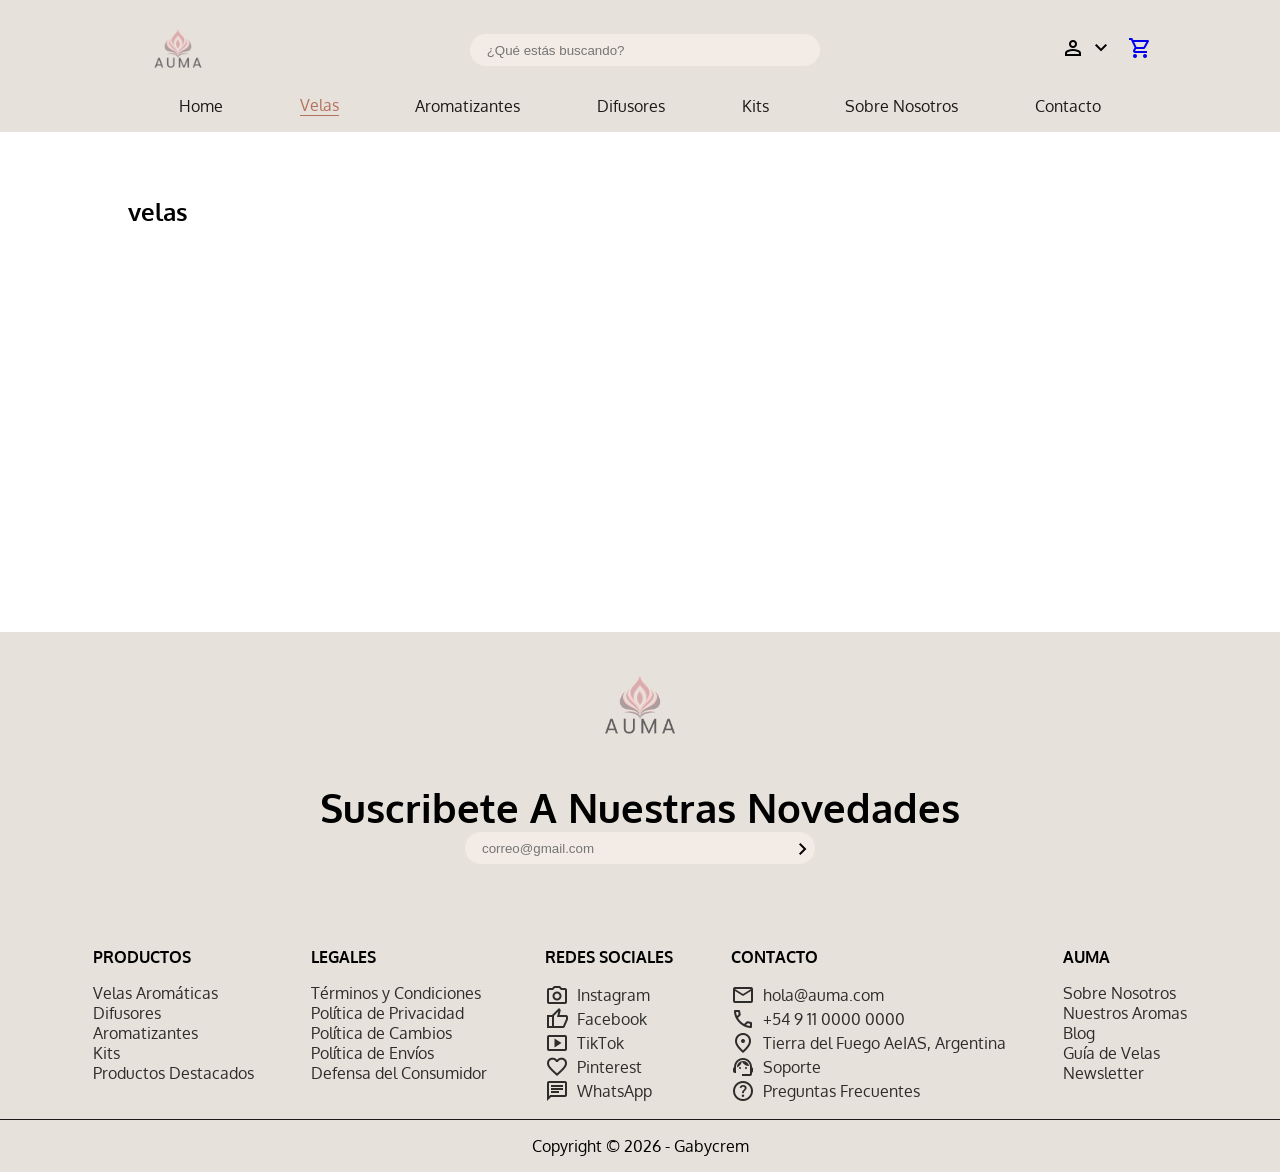
<file: views/products/productsVelas.html>
<!DOCTYPE html>
<html lang="en">

<head>
    <meta charset="UTF-8">
    <meta name="viewport" content="width=device-width, initial-scale=1.0">
    <link rel="shortcut icon" href="../../design/favicon.ico" type="image/x-icon">
    <link rel="icon" href="../../design/favicon.ico" type="image/x-icon">
    <link rel="stylesheet" href="../../styles/style.css">
    <link rel="stylesheet"
        href="https://fonts.googleapis.com/css2?family=Material+Symbols+Outlined:opsz,wght,FILL,GRAD@20..48,100..700,0..1,-50..200" />
    <link rel="preconnect" href="https://fonts.googleapis.com">
    <link rel="preconnect" href="https://fonts.gstatic.com" crossorigin>
    <link href="https://fonts.googleapis.com/css2?family=Oxygen:wght@300;400;700&display=swap" rel="stylesheet">
    <title>AUMA - Aromas</title>
</head>

<body>
    <header class="header">
        <div class="header-sup">
            <img class="header-logo" src="../../design/logoCuadr_SinFondop.png" alt="Logo">
            <input type="text" class="input-search" placeholder="¿Qué estás buscando?">
            <div class="header-icons">
                <div class="account-menu">
                    <button class="icon-button">
                        <span class="material-symbols-outlined">
                            person
                        </span>
                        <span class="material-symbols-outlined arrow">
                            expand_more
                        </span>
                    </button>

                    <div class="dropdown-menu">
                        <a href="../login.html">Iniciar sesión</a>
                        <a href="../register.html">Crear cuenta</a>
                    </div>
                </div>

                <a href="../productCart.html" class="icon-link">
                    <span class="material-symbols-outlined">
                        shopping_cart
                    </span>
                </a>
            </div>
        </div>
        <div class="header-inf">
            <nav class="header-nav  nav">
                <a href="../../index.html">Home</a>
                <a class="active" href="#">Velas</a>
                <a href="./productsAromat.html">Aromatizantes</a>
                <a href="./productsDifusores.html">Difusores</a>
                <a href="./productsKits.html">Kits</a>
                <a href="../aboutUs.html">Sobre Nosotros</a>
                <a href="../contact.html">Contacto</a>
            </nav>
        </div>
    </header>
    <main>
        <section class="section">
            <h1>velas</h1>
        </section>
    </main>

    <footer class="footer">
        <img class="footer-logo" src="../../design/logoCuadr_SinFondop.png" alt="Logo">
        <h2>Suscribete A Nuestras Novedades</h2>
        <div class="suscripcion-container">
            <input type="text" class="input-suscripcion" placeholder="correo@gmail.com">
            <button class="btn-enviar">
                <span class="material-symbols-outlined">chevron_right</span>
            </button>
        </div>
        <div class="footer-sup">
            <nav class="col">
                <h3>PRODUCTOS</h3>
                <a href="#">Velas Aromáticas</a>
                <a href="#">Difusores</a>
                <a href="#">Aromatizantes</a>
                <a href="#">Kits</a>
                <a href="#">Productos Destacados</a>
            </nav>
            <nav class="col">
                <h3>LEGALES</h3>
                <a href="#">Términos y Condiciones</a>
                <a href="#">Política de Privacidad</a>
                <a href="#">Política de Cambios</a>
                <a href="#">Política de Envíos</a>
                <a href="#">Defensa del Consumidor</a>
            </nav>
            <nav class="col">
                <h3>REDES SOCIALES</h3>
                <a href="#"><span class="material-symbols-outlined">photo_camera</span>Instagram</a>
                <a href="#"><span class="material-symbols-outlined">thumb_up</span>Facebook</a>
                <a href="#"><span class="material-symbols-outlined">smart_display</span>TikTok</a>
                <a href="#"><span class="material-symbols-outlined">favorite</span>Pinterest</a>
                <a href="#"><span class="material-symbols-outlined">chat</span>WhatsApp</a>
            </nav>
            <nav class="col">
                <h3>CONTACTO</h3>
                <a href="mailto:hola@auma.com"><span class="material-symbols-outlined">mail</span>hola@auma.com</a>
                <a href="#"><span class="material-symbols-outlined">call</span>
                    +54 9 11 0000 0000</a>
                <a href="#"><span class="material-symbols-outlined">location_on</span>
            Tierra del Fuego AeIAS, Argentina</a>
                <a href="#"><span class="material-symbols-outlined">support_agent</span>Soporte</a>
                <a href="#"><span class="material-symbols-outlined">help</span>
            Preguntas Frecuentes</a>
            </nav>

            <nav class="col">
                <h3>AUMA</h3>
                <a href="#">Sobre Nosotros</a>
                <a href="#">Nuestros Aromas</a>
                <a href="#">Blog</a>
                <a href="#">Guía de Velas</a>
                <a href="#">Newsletter</a>
            </nav>
        </div>
        <p>Copyright © 2026 - Gabycrem</p>
    </footer>
</body>

</html>
</file>
<file: styles/style.css>
:root {
    /* =========================
           BACKGROUNDS
     ========================= */

    --color-bg-primary: #E7E1DC;
    /* Crema cálido base */
    --color-bg-secondary: #F5EFE9;
    /* Fondo alternativo */
    --color-surface: #FAF7F4;
    /* Superficie cards (no blanco puro) */

    /* =========================
          ACCENTS
     ========================= */

    --color-accent-primary: #C4816B;
    /* Terracota suave */
    --color-accent-hover: #B4725E;
    /* Hover 10% más oscuro */
    --color-accent-secondary: #D9A59A;
    /* Nude rosado */

    /* =========================
          TEXT COLORS 
     ========================= */

    --color-text-primary: #1C1A18;
    /* Negro cálido profundo */
    --color-text-secondary: #4E4A46;
    /* Gris cálido */
    --color-text-muted: #7A746E;
    /* Texto suave */

    /* =========================
     📦 UI DETAILS
     ========================= */

    --color-border-light: #E3DDD7;
    /* Bordes sutiles */
    --color-shadow: rgba(28, 26, 24, 0.06);
    --input-bg: #F3ECE6;
    --icon-primary: var(--color-text-primary);

    /* =========================
     🔘 BUTTONS
     ========================= */

    --btn-primary-bg: var(--color-accent-primary);
    --btn-primary-text: #FAF7F4;

    --btn-secondary-bg: transparent;
    --btn-secondary-border: var(--color-text-primary);
    --btn-secondary-text: var(--color-text-primary);

    /* =========================
     📦 CARDS
     ========================= */

    --card-bg: var(--color-surface);
    --card-shadow: 0 6px 18px var(--color-shadow);
    --card-border-radius: 14px;

    /* =========================
     ✨ TRANSITIONS
     ========================= */

    --transition-default: all 0.3s ease;
}

* {
    margin: 0;
    padding: 0;
    box-sizing: border-box;
}

body {
    font-family: 'Oxygen', sans-serif;
}

.header {
    display: flex;
    flex-direction: column;

    padding: 0 10%;
}

.header,
.hero,
.footer,
.categoria {
    background-color: var(--color-bg-primary);
}

.header-sup {
    display: flex;
    flex-direction: row;
    align-items: center;
    width: 100%;
    justify-content: space-between;
}

.header-logo {
    height: 100px;
}

.input-search,
.input-suscripcion {
    border: 1px solid transparent;
    border-radius: 25px;
    width: 350px;
    height: 2rem;
    background-color: var(--input-bg);
    padding-left: 1rem;
    align-self: center;
}

.header-icons {
    display: flex;
    cursor: pointer;
    gap: 15px;
}

.icon-button {
    background: none;
    border: none;
    cursor: pointer;
}

.arrow {
    transition: transform 0.3s ease;
}

.account-menu:hover .arrow {
    transform: rotate(180deg);
}

.dropdown-menu {
    position: absolute;
    top: 25px;
    right: -30px;
    background: var(--color-surface);
    border: 1px solid var(--color-accent-hover);
    border-radius: 5px;
    display: none;
    flex-direction: column;
    min-width: 150px;
}

.account-menu {
    position: relative;
}

.dropdown-menu a {
    padding: 10px;
    text-decoration: none;
    color: var(--color-text-secondary);

}

.dropdown-menu a:hover {
    background: var(--color-bg-primary);
}

.account-menu:hover .dropdown-menu {
    display: flex;
}

.material-symbols-outlined {
    font-variation-settings:
        'FILL' 0,
        'wght' 400,
        'GRAD' 0,
        'opsz' 24
}

.header-inf {
    display: flex;
    justify-content: center;
    width: 100%;
    align-content: center;
    height: 2rem;
    padding-bottom: 1rem;
}

.header-inf nav {
    display: flex;
    justify-content: space-between;
    width: 90%;
    align-items: end;
}

.header-inf nav a {
    text-decoration: none;
    color: var(--color-text-primary);
    transition: all .3s ease;
}

.header-inf nav a:hover {
    border-bottom: solid 1px var(--color-accent-hover);
    color: var(--color-accent-hover);
}

.header-inf nav .active {
    border-bottom: solid 1px var(--color-accent-hover);
    color: var(--color-accent-hover);
}

/* ------------ MAIN --------------------------*/

.section {
    min-height: 500px;
    padding: 5% 10%;
    display: flex;
    flex-direction: column;
    gap: 2rem;

}

.section.hero {
    display: flex;
    justify-content: center;
    align-items: center;
}

.hero-content {
    display: flex;
    flex-direction: column;
    justify-content: center;
    text-align: center;
    gap: 35px;
    width: 60%;
}

.section.hero h1 {
    font-size: 45px;
}

h1,
h2,
h3 {
    font-weight: 700px;
}


h2 {
    font-size: 36px;
}

p {
    font-weight: 400px;
}

/* ---------- DESTACADOS --------------*/
.destac-header {
    display: flex;
    justify-content: space-between;
    align-items: center;
}

.destac-header p {
    max-width: 500px;
    height: 50px;
    align-content: center;

}

.destac-grid,
.categoria-grid,
.populares-grid {
    display: grid;
    grid-template-columns: repeat(4, 1fr);
    gap: 24px;
}

.product-img {
    position: relative;
    border: solid 1px transparent;
    background-color: var(--color-accent-hover);
    height: 360px;
    border-radius: 14px;
    overflow: hidden;
}

.product-img img {
    width: 100%;
    height: 100%;
    border-radius: 14px;
    object-fit: cover;
    transition: all .3s ease;
}

.product-img::after {
    content: "";
    position: absolute;
    inset: 0;
    background: rgba(0, 0, 0, 0.3);
    border-radius: 14px;
}

.old-price {
    font-weight: lighter;
    color: var(--color-text-muted);
    text-decoration: line-through;
}

.new-price {
    font-weight: bold;
}

.producto-info {
    display: flex;
    justify-content: space-between;
    align-items: center;
    padding: 0 1%;
}

.add-cart {
    width: 1.5rem;
    height: 1.5rem;
    border-radius: 50%;
}

/* ---------------- CATEGORIAS ------------------*/

.vela {
    grid-area: vela;
}

.aromat {
    grid-area: aromat;
}

.kits {
    grid-area: kits;
}

.difusor {
    grid-area: difusor;
}

.categoria-grid {
    display: grid;
    grid-template-columns: repeat(3, 1fr);
    grid-template-areas:
        "vela aromat difusor"
        "vela kits difusor";
}

.categoria-card {
    border: solid 1px transparent;
    background-color: var(--color-surface);
    min-height: 180px;
    max-height: 390px;
    border-radius: 14px;
    position: relative;
    overflow: hidden;
}

.categoria-card::after {
    content: "";
    position: absolute;
    inset: 0;
    background: rgba(0, 0, 0, 0.35);
}

.categoria-card span {
    display: block;
    padding: 1rem;
    position: absolute;
    font-weight: 700;
    font-size: 1.5rem;
    z-index: 2;
    color: var(--btn-primary-text);
}

.categoria-card img {
    width: 100%;
    height: 100%;
    object-fit: cover;

}

/* ----------------- FOOTER --------------------------*/
.footer {
    display: flex;
    flex-direction: column;
    align-items: center;
    width: 100%;
}

.footer-logo {
    width: 150px;
}

.footer-sup {
    display: flex;
    width: 90%;
    justify-content: space-around;
    padding-top: 3rem;
    padding-bottom: 1rem;
}

.footer h2 {
    font-size: 2.5rem;
}

.btn-enviar {
    position: relative;
    right: -320px;
    top: -33px;
    /* transform: translateY(-50%);*/
    border: none;
    background-color: var(--color-accent);
    border-radius: 50%;
    width: 35px;
    height: 35px;
    display: flex;
    align-items: center;
    justify-content: center;
    cursor: pointer;
}

.footer-sup .col h3 {
    font-size: 1rem;
    padding-bottom: 1rem;
}

.footer-sup .col a {
    display: flex;
    text-decoration: none;
    color: inherit;
    opacity: .8;
    align-items: center;
    gap: 8px;
}

.col a:hover {
    opacity: 1;
}

.footer p {
    padding: 1rem 0;
    border-top: 1px solid var(--color-text-primary);
    width: 100%;
    text-align: center;
}

/*----------------------------------------------------------------------------------*/
/*----------------------------------------------------------------------------------*/
/*----------------------------------------------------------------------------------*/
/*----------------------------------------------------------------------------------*/
/*----------------------------------------------------------------------------------*/

@media (max-width: 768px) {

    .section {
        padding: 40px 20px;
        min-height: auto;
    }

    .header-sup {
        display: flex;
        flex-wrap: wrap;
        gap: 10px;
    }

    .header-logo{
        order: 1;
    }

    .input-search {
        order: 3;
        width: 100%;
    }

    .header-icons {
        gap: 20px;
        order: 2;
    }

    .header-inf {
        height: auto;
    }

    .header-nav {
        display: flex;
        flex-wrap: wrap;
        justify-content: center;
        gap: 10px;
        padding: 10px;
    }

    .header-nav a {
        font-size: 14px;
        padding: 6px 10px;
    }


    .hero {
        padding: 40px 20px;
        text-align: center;
    }

    .hero-content {
        width: 90%;
    }

    .section.hero h1 {
        font-size: 28px;
    }

    .hero p {
        font-size: 16px;
    }

    h2 {
        font-size: 20px;
    }

    p {
        font-size: 0.8rem;
    }

    .destac-grid,
    .populares-grid,
    .categoria-grid {
        grid-template-columns: repeat(2, 1fr);
        gap: 16px;
    }

    .destac-header,
    .populares-header div {
        display: flex;
        flex-direction: column;
        gap: 1.5rem;
        text-align: center;
    }

    .product-img {
        max-height: 150px;
    }

    .categoria-grid {
        grid-template-columns: repeat(2, 1fr);
        grid-template-areas:
            "vela vela"
            "aromat kits"
            "difusor difusor";
    }

    .categoria-card {
        max-height: 178px;
    }

    .categoria-card span {
        font-size: 1rem;
    }

    .footer h2 {
        font-size: 1.2rem;
        text-align: center;
 
    }

    .footer-sup {
        display: flex;
        flex-direction: column;
        gap: 30px;
        padding: 0;
    }

    .footer .col {
        text-align: center;
    }
}
</file>
<file: styles/login.css>
.section.login {
    display: flex;
    flex-direction: row;
}

.section.login article {
    width: 50%;
}

.form-login {
    display: flex;
    flex-direction: column;
    padding: 5%;
    gap: 1.5rem;
}

.title span {
    font-weight: bold;
    text-decoration: underline;

}

.title span a {
    color: var(--color-text-primary);
}

.title span a:hover {
    color: var(--color-text-secondary);
}

.form-login form,
.email-grp,
.pass-grp {
    display: flex;
    flex-direction: column;
    gap: 0.5rem;
}

.form-login form {
    gap: 2rem;
}

.pass-grp {
    position: relative;
}

.password {
    padding-left: 40px;
}

.btn-mostrar {
    position: absolute;
    right: 10px;
    bottom: 10px;
    cursor: pointer;
    color: var(--color-text-secondary);
}

.btn-mostrar:hover {
    color: var(--color-text-primary);
}

.input-login,
.btn {
    height: 50px;
    border-radius: 15px;
    padding-left: 1rem;
}

.btn {
    cursor: pointer;
}

.forget-pass {
    text-align: center;
    color: var(--color-text-primary);
}

.forget-pass:hover {
    color: var(--color-text-secondary);
}

.img-login {
    align-self: center;
}

.img-login img {
    width: 100%;
}

@media (max-width: 768px) {

    .section.login article{
        width: 100%;
    }
    .img-login{
        display: none;
    }
}
</file>
